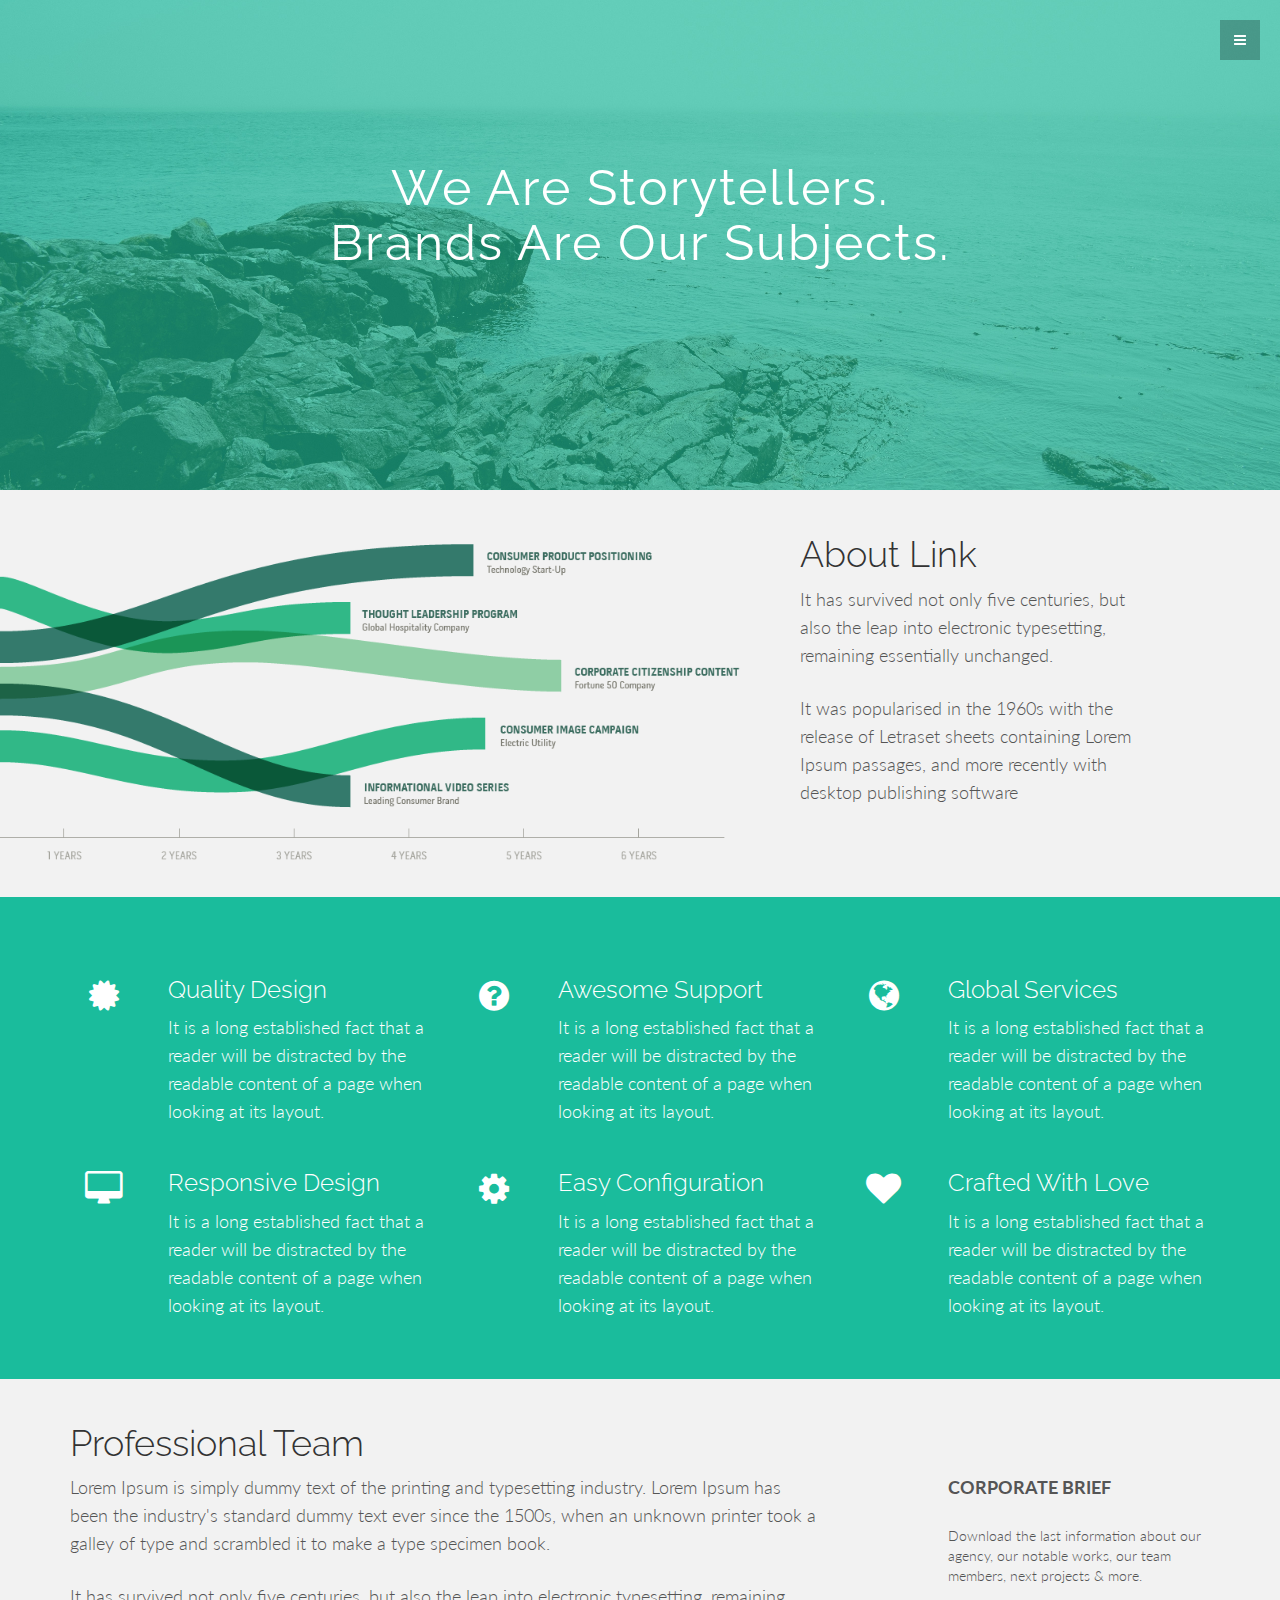
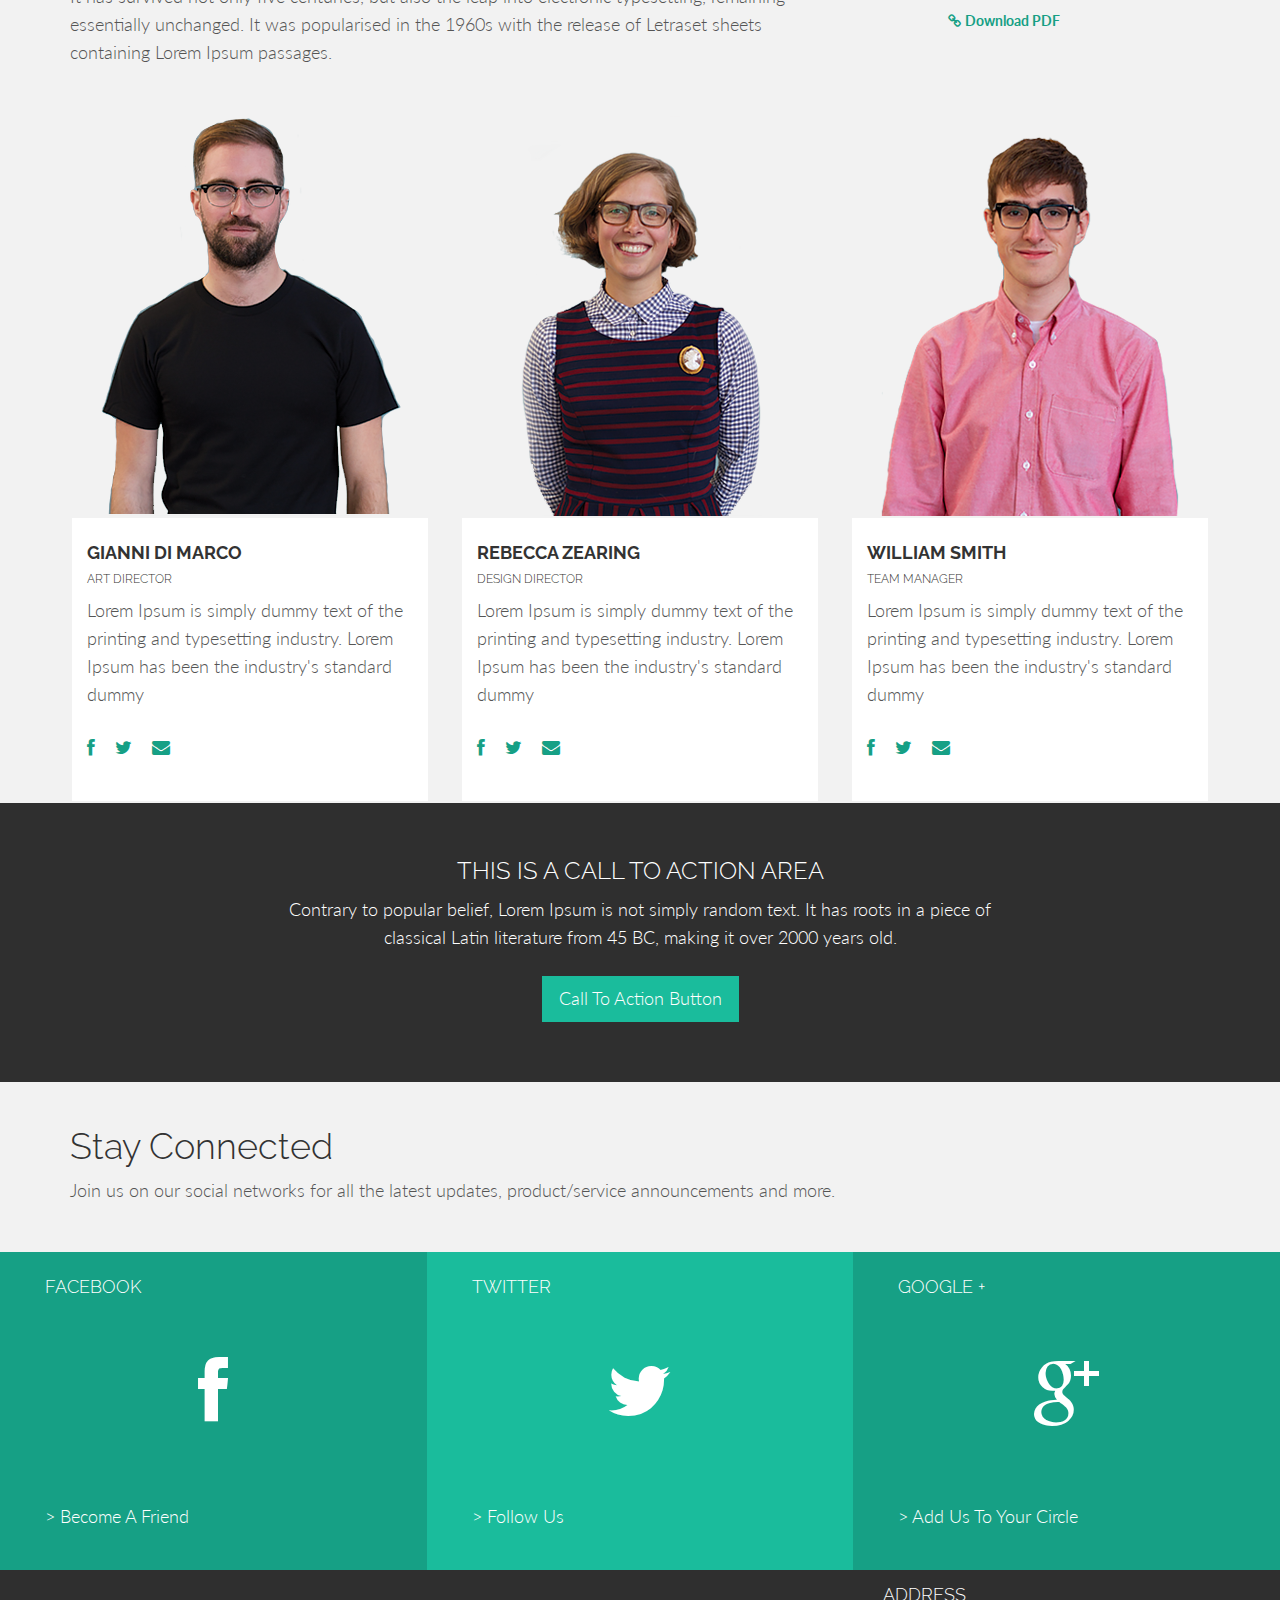
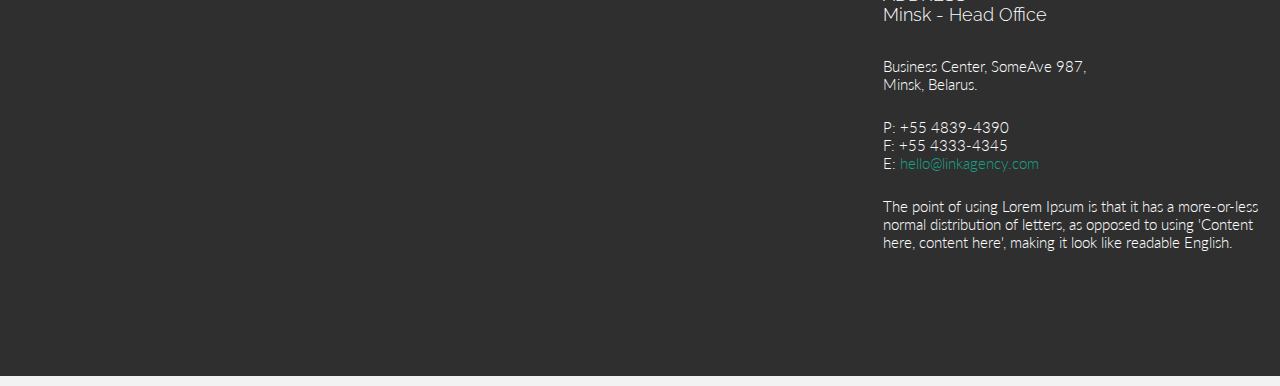
<file: about.html>
<!DOCTYPE html>
<html lang="en">
  <head>
    <meta charset="utf-8">
    <meta http-equiv="X-UA-Compatible" content="IE=edge">
    <meta name="viewport" content="width=device-width, initial-scale=1.0">
    <meta name="description" content="">
    <meta name="author" content="">
    <link rel="shortcut icon" href="assets/ico/favicon.png">

    <title>LINK - Agency Theme</title>

    <!-- Bootstrap core CSS -->
    <link href="assets/css/bootstrap.css" rel="stylesheet">

    <!-- Custom styles for this template -->
    <link href="assets/css/main.css" rel="stylesheet">

    <link href="assets/css/font-awesome.min.css" rel="stylesheet">

    <link href='http://fonts.googleapis.com/css?family=Lato:300,400,700,300italic,400italic' rel='stylesheet' type='text/css'>
    <link href='http://fonts.googleapis.com/css?family=Raleway:400,300,700' rel='stylesheet' type='text/css'>

    <!-- HTML5 shim and Respond.js IE8 support of HTML5 elements and media queries -->
    <!--[if lt IE 9]>
      <script src="https://oss.maxcdn.com/libs/html5shiv/3.7.0/html5shiv.js"></script>
      <script src="https://oss.maxcdn.com/libs/respond.js/1.3.0/respond.min.js"></script>
    <![endif]-->
    
    <script src="assets/js/modernizr.custom.js"></script>
    
  </head>

  <body>

	<!-- Menu -->
	<nav class="menu" id="theMenu">
		<div class="menu-wrap">
			<h1 class="logo"><a href="index.html#home">LINK</a></h1>
			<i class="fa fa-arrow-right menu-close"></i>
			<a href="index.html">Home</a>
			<a href="services.html">Services</a>
			<a href="portfolio.html">Portfolio</a>
			<a href="about.html">About</a>
			<a href="#contact">Contact</a>
			<a href="#"><i class="fa fa-facebook"></i></a>
			<a href="#"><i class="fa fa-twitter"></i></a>
			<a href="#"><i class="fa fa-dribbble"></i></a>
			<a href="#"><i class="fa fa-envelope"></i></a>
		</div>
		
		<!-- Menu button -->
		<div id="menuToggle"><i class="fa fa-bars"></i></div>
	</nav>
	
	<!-- MAIN IMAGE SECTION -->
	<div id="aboutwrap">
		<div class="container">
			<div class="row">
				<div class="col-lg-8 col-lg-offset-2">
					<h2>We Are Storytellers.<br/>
						Brands Are Our Subjects.
					</h2>
				</div>
			</div><!-- row -->
		</div><!-- /container -->
	</div><!-- /aboutwrap -->

	<!-- CHART IMAGE SECTION -->
    <div id="chartwrap">
	    <div class="container">
	      <div class="row mt">
			  <div class="col-lg-8 chart hidden-sm hidden-xs">
			  	<img class="img-responsive" src="assets/img/chart.png" alt="">
			  </div><!-- col-lg-8 -->
			  
			  <div class="col-lg-4">
			  	<h1>About Link</h1>
			  	<p>It has survived not only five centuries, but also the leap into electronic typesetting, remaining essentially unchanged.</p> 
			  	<p>It was popularised in the 1960s with the release of Letraset sheets containing Lorem Ipsum passages, and more recently with desktop publishing software</p>
			  </div><!-- col-lg-4 -->
	      </div><!-- /row -->
	    </div><!-- /.container -->
    </div><!-- chartwrap -->

	<!-- SERVICES SECTION -->
	<div id="services">
		<div class="container">
			<div class="row mt">
				<!-- Srvice 1 -->
				<div class="col-lg-1 centered">
					<i class="fa fa-certificate"></i>
				</div>
				<div class="col-lg-3">
					<h3>Quality Design</h3>
					<p>It is a long established fact that a reader will be distracted by the readable content of a page when looking at its layout.</p>
				</div>

				<!-- Srvice 2 -->
				<div class="col-lg-1 centered">
					<i class="fa fa-question-circle"></i>
				</div>
				<div class="col-lg-3">
					<h3>Awesome Support</h3>
					<p>It is a long established fact that a reader will be distracted by the readable content of a page when looking at its layout.</p>
				</div>

				<!-- Srvice 3 -->
				<div class="col-lg-1 centered">
					<i class="fa fa-globe"></i>
				</div>
				<div class="col-lg-3">
					<h3>Global Services</h3>
					<p>It is a long established fact that a reader will be distracted by the readable content of a page when looking at its layout.</p>
				</div>
				
				<!-- Srvice 4 -->
				<div class="col-lg-1 centered">
					<i class="fa fa-desktop"></i>
				</div>
				<div class="col-lg-3">
					<h3>Responsive Design</h3>
					<p>It is a long established fact that a reader will be distracted by the readable content of a page when looking at its layout.</p>
				</div>

				<!-- Srvice 5 -->
				<div class="col-lg-1 centered">
					<i class="fa fa-cog"></i>
				</div>
				<div class="col-lg-3">
					<h3>Easy Configuration</h3>
					<p>It is a long established fact that a reader will be distracted by the readable content of a page when looking at its layout.</p>
				</div>
			
				<!-- Srvice 6 -->
				<div class="col-lg-1 centered">
					<i class="fa fa-heart"></i>
				</div>
				<div class="col-lg-3">
					<h3>Crafted With Love</h3>
					<p>It is a long established fact that a reader will be distracted by the readable content of a page when looking at its layout.</p>
				</div>

			</div><!-- row -->
		</div><!-- container -->
	</div><!-- services section -->
	
	
	<!-- TEAM INTRODUCTION -->
	<div class="container">
		<div class="row mt">
			<div class="col-lg-8">
				<h1>Professional Team</h1>
			</div>
			<div class="col-lg-4"></div>
		</div><!-- row -->
		<div class="row">
			<div class="col-lg-8">
				<p>Lorem Ipsum is simply dummy text of the printing and typesetting industry. Lorem Ipsum has been the industry's standard dummy text ever since the 1500s, when an unknown printer took a galley of type and scrambled it to make a type specimen book.</p>
				<p>It has survived not only five centuries, but also the leap into electronic typesetting, remaining essentially unchanged. It was popularised in the 1960s with the release of Letraset sheets containing Lorem Ipsum passages.</p>
			</div>
			<div class="col-lg-3 col-lg-offset-1">
				<p><b>CORPORATE BRIEF</b></p>
				<p class="tm">Download the last information about our agency, our notable works, our team members, next projects & more.</p>
				<p class="tm"><a href="#"><i class="fa fa-link"></i> <b>Download PDF</b></a></p>	
			</div>
		</div>
		
	</div><!-- container -->
	
	<!-- TEAM MEMBERS -->
	<div class="container">
		<div class="row mt centered">
			<div class="col-lg-4">
				<img src="assets/img/team/gianni.png" alt="Gianni">
				<div class="cardinfo">
					<h4><b>GIANNI DI MARCO</b></h4>
					<h6>ART DIRECTOR</h6>
					<p>Lorem Ipsum is simply dummy text of the printing and typesetting industry. Lorem Ipsum has been the industry's standard dummy</p>
					<p><a href="#"><i class="fa fa-facebook"></i></a><a href="#"><i class="fa fa-twitter"></i></a><a href="#"><i class="fa fa-envelope"></i></a></p>
				</div>
			</div>
			<div class="col-lg-4">
				<img src="assets/img/team/rebecca.png" alt="Rebecca">
				<div class="cardinfo">
					<h4><b>REBECCA ZEARING</b></h4>
					<h6>DESIGN DIRECTOR</h6>
					<p>Lorem Ipsum is simply dummy text of the printing and typesetting industry. Lorem Ipsum has been the industry's standard dummy</p>
					<p><a href="#"><i class="fa fa-facebook"></i></a><a href="#"><i class="fa fa-twitter"></i></a><a href="#"><i class="fa fa-envelope"></i></a></p>
				</div>
			</div>
			<div class="col-lg-4">
				<img src="assets/img/team/william.png" alt="Gianni">
				<div class="cardinfo">
					<h4><b>WILLIAM SMITH</b></h4>
					<h6>TEAM MANAGER</h6>
					<p>Lorem Ipsum is simply dummy text of the printing and typesetting industry. Lorem Ipsum has been the industry's standard dummy</p>
					<p><a href="#"><i class="fa fa-facebook"></i></a><a href="#"><i class="fa fa-twitter"></i></a><a href="#"><i class="fa fa-envelope"></i></a></p>
				</div>
			</div>
		</div><!-- row -->
	</div><!-- container -->
	
	
	
	
	<!-- CALL TO ACTION -->
	<div id="call">
		<div class="container">
			<div class="row">
				<h3>THIS IS A CALL TO ACTION AREA</h3>
				<div class="col-lg-8 col-lg-offset-2">
					<p>Contrary to popular belief, Lorem Ipsum is not simply random text. It has roots in a piece of classical Latin literature from 45 BC, making it over 2000 years old.</p>
					<p><button type="button" class="btn btn-green btn-lg">Call To Action Button</button></p>
				</div>
			</div><!-- row -->
		</div><!-- container -->
	</div><!-- Call to action -->
	
	<div class="container">
		<div class="row mt">
			<div class="col-lg-12">
				<h1>Stay Connected</h1>
				<p>Join us on our social networks for all the latest updates, product/service announcements and more.</p>
				<br>
			</div><!-- col-lg-12 -->
		</div><!-- row -->
	</div><!-- container -->
	
	
	<!-- SOCIAL FOOTER --->
	<section id="contact"></section>
	<div id="sf">
		<div class="container">
			<div class="row">
				<div class="col-lg-4 dg">
					<h4 class="ml">FACEBOOK</h4>
					<p class="centered"><a href="#"><i class="fa fa-facebook"></i></a></p>
					<p class="ml">> Become A Friend</p>
				</div>
				<div class="col-lg-4 lg">
					<h4 class="ml">TWITTER</h4>
					<p class="centered"><a href="#"><i class="fa fa-twitter"></i></a></p>
					<p class="ml">> Follow Us</p>
				</div>
				<div class="col-lg-4 dg">
					<h4 class="ml">GOOGLE +</h4>
					<p class="centered"><a href="#"><i class="fa fa-google-plus"></i></a></p>
					<p class="ml">> Add Us To Your Circle</p>
				</div>
			</div><!-- row -->
		</div><!-- container -->
	</div><!-- Social Footer -->
	
	<!-- CONTACT FOOTER --->
	<div id="cf">
		<div class="container">
			<div class="row">
				<div class="col-lg-8">
		        	<div id="mapwrap">
						<iframe height="400" width="100%" frameborder="0" scrolling="no" marginheight="0" marginwidth="0" src="https://www.google.es/maps?t=m&amp;ie=UTF8&amp;ll=52.752693,22.791016&amp;spn=67.34552,156.972656&amp;z=6&amp;output=embed"></iframe>
					</div>	
				</div><!--col-lg-8-->
				<div class="col-lg-4">
					<h4>ADDRESS<br/>Minsk - Head Office</h4>
					<br>
					<p>
						Business Center, SomeAve 987,<br/>
						Minsk, Belarus.
					</p>
					<p>
						P: +55 4839-4390<br/>
						F: +55 4333-4345<br/>
						E: <a href="mailto:#">hello@linkagency.com</a>
					</p>
					<p>The point of using Lorem Ipsum is that it has a more-or-less normal distribution of letters, as opposed to using 'Content here, content here', making it look like readable English.</p>
				</div><!--col-lg-4-->
			</div><!-- row -->
		</div><!-- container -->
	</div><!-- Contact Footer -->
	

    <!-- Bootstrap core JavaScript
    ================================================== -->
    <!-- Placed at the end of the document so the pages load faster -->
    <script src="https://code.jquery.com/jquery-1.10.2.min.js"></script>
    <script src="assets/js/bootstrap.min.js"></script>
    <script src="assets/js/main.js"></script>
    <script src="assets/js/classie.js"></script>
  </body>
</html>
</file>
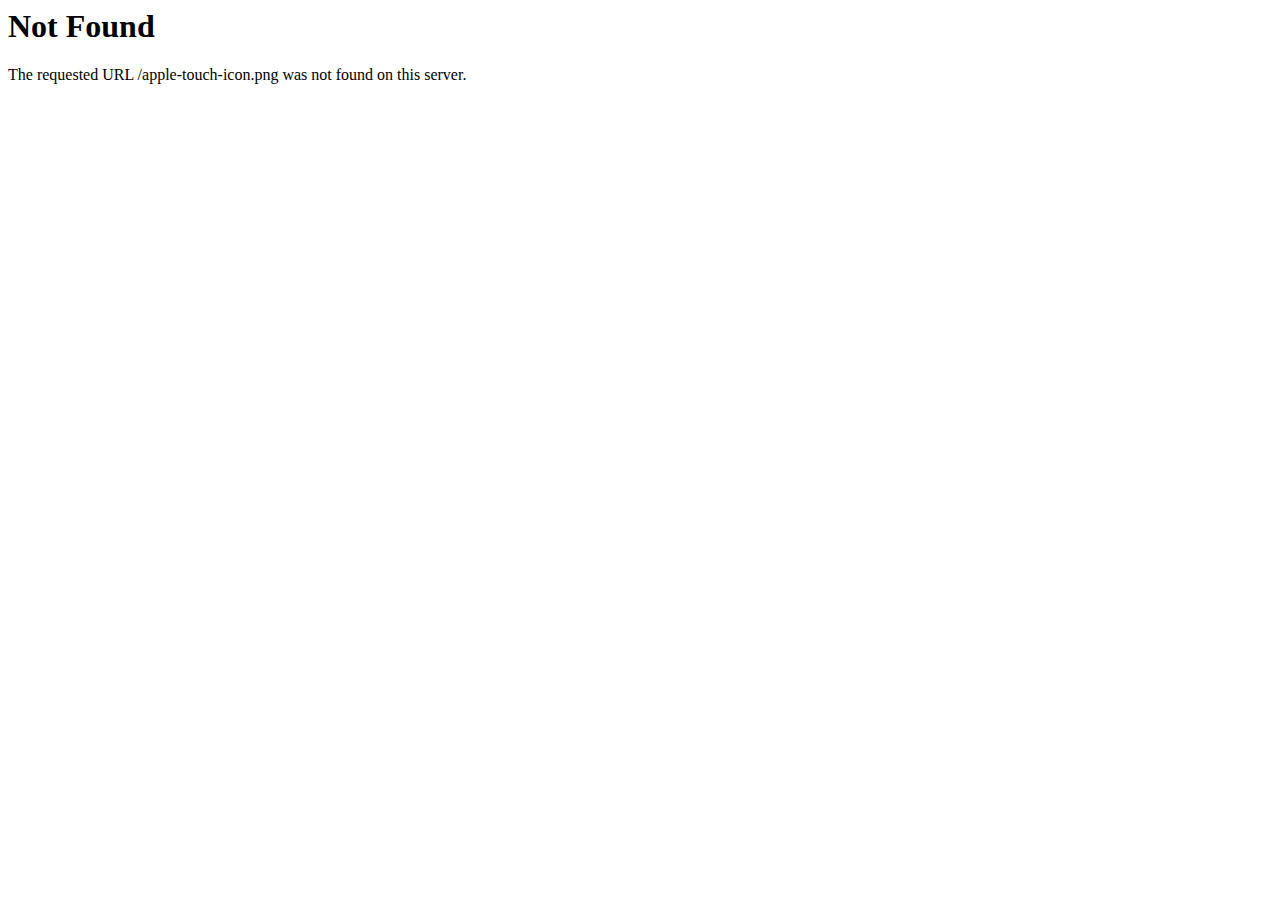
<file: apple-touch-icon.html>
<!DOCTYPE HTML PUBLIC "-//IETF//DTD HTML 2.0//EN">
<html><head>
<title>404 Not Found</title>
</head><body>
<h1>Not Found</h1>
<p>The requested URL /apple-touch-icon.png was not found on this server.</p>
</body></html>
</file>
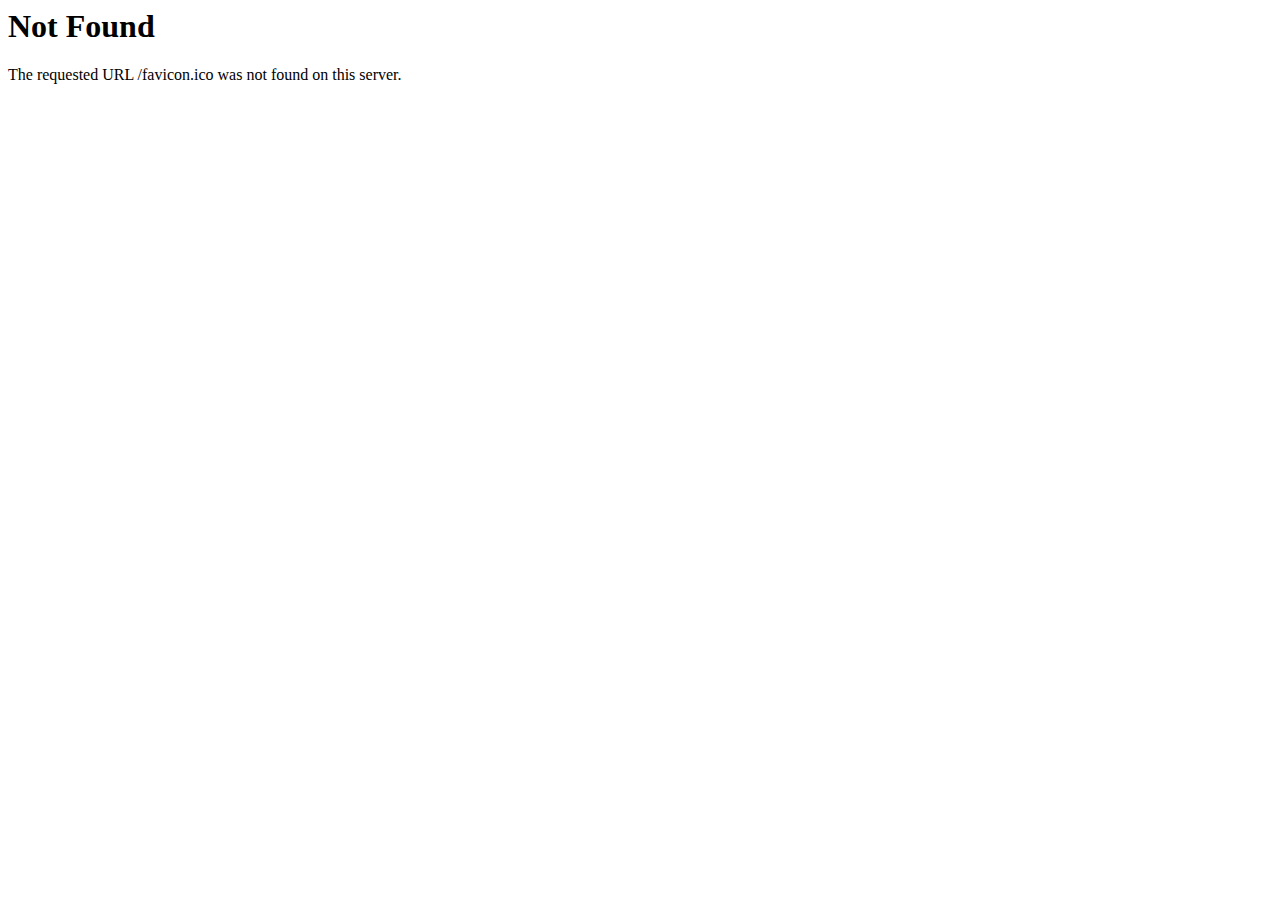
<file: favicon.html>
<!DOCTYPE HTML PUBLIC "-//IETF//DTD HTML 2.0//EN">
<html><head>
<title>404 Not Found</title>
</head><body>
<h1>Not Found</h1>
<p>The requested URL /favicon.ico was not found on this server.</p>
</body></html>
</file>
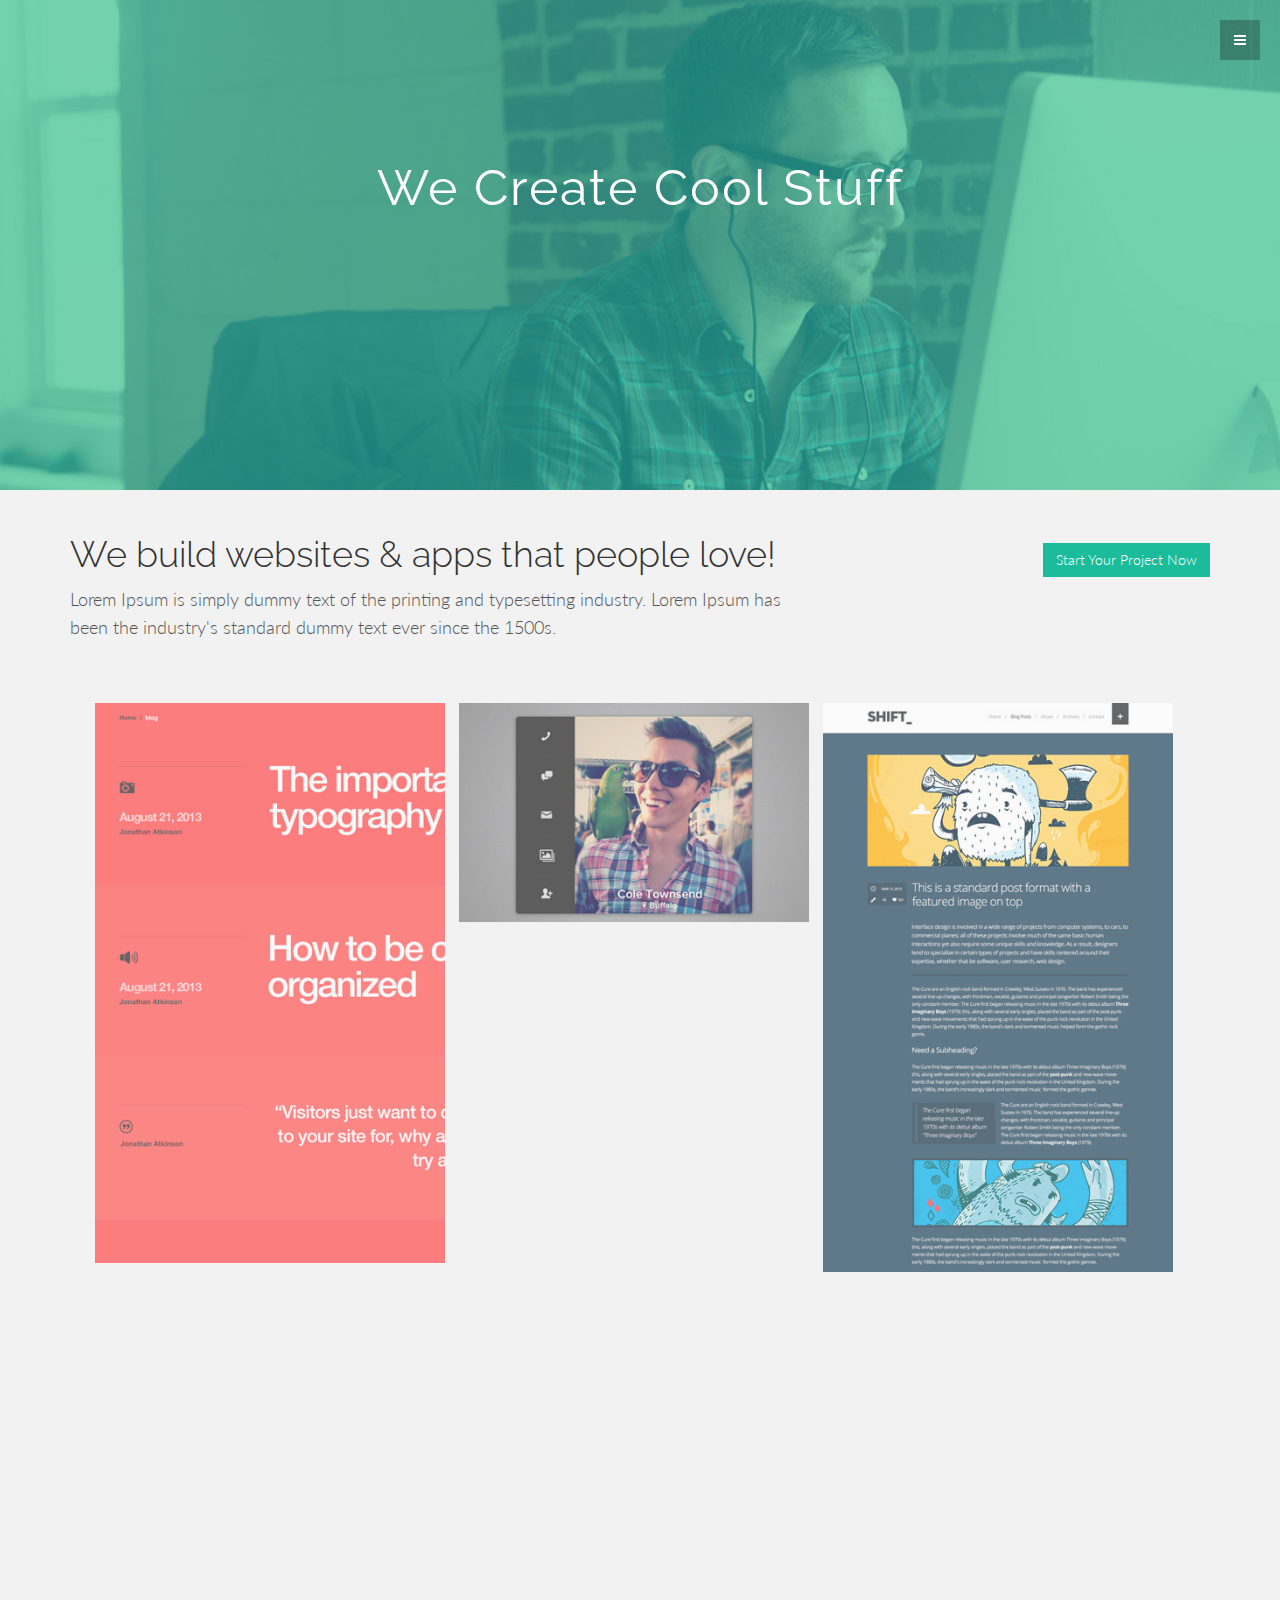
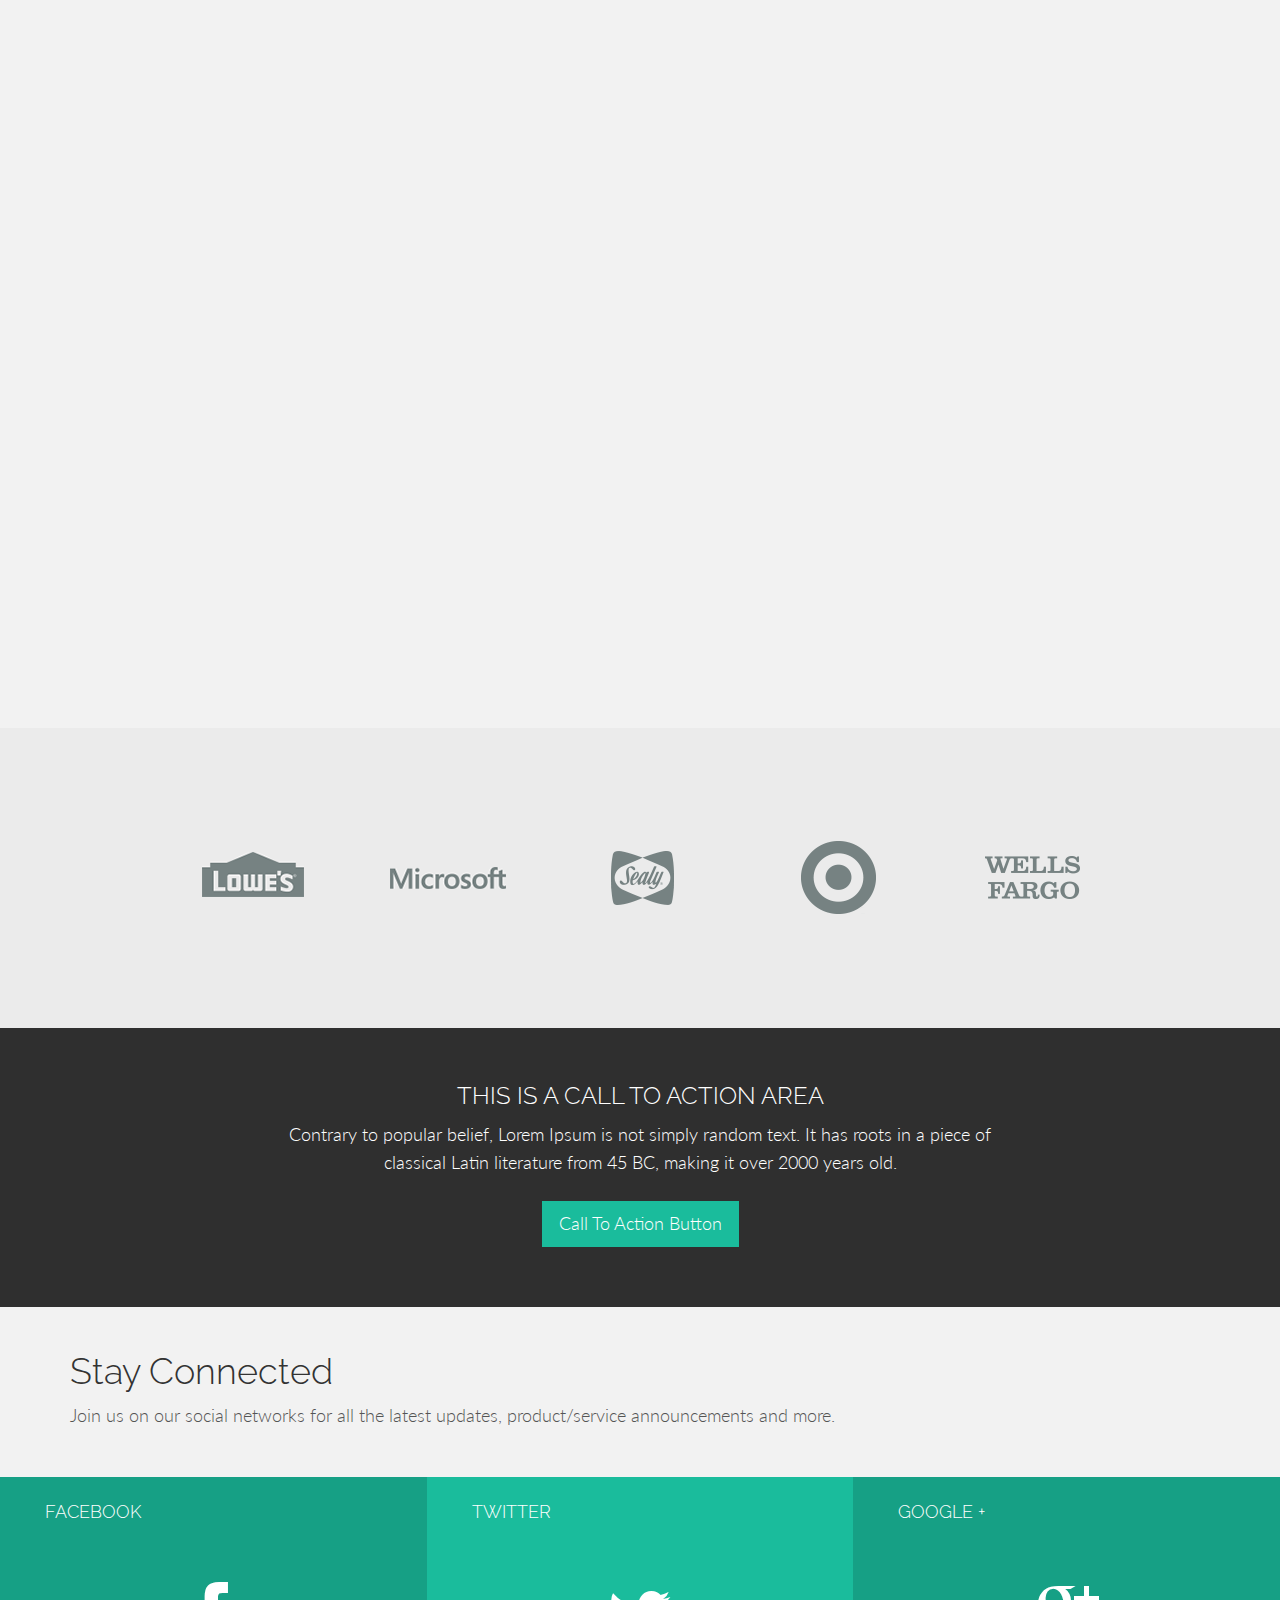
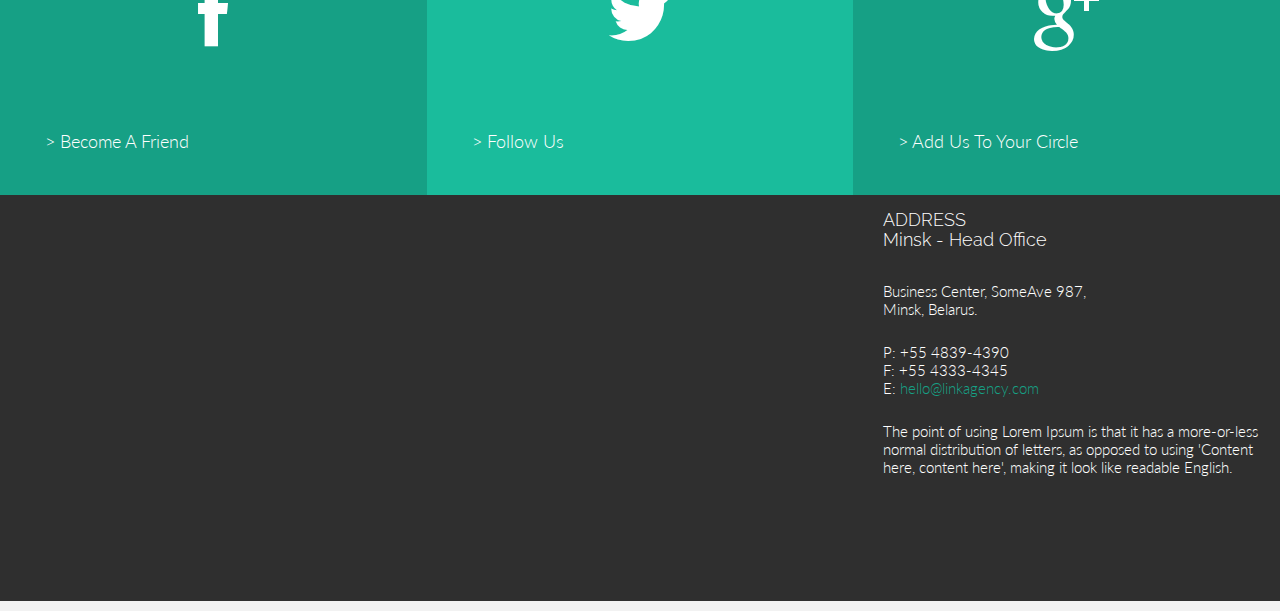
<file: portfolio.html>
<!DOCTYPE html>
<html lang="en">
  <head>
    <meta charset="utf-8">
    <meta http-equiv="X-UA-Compatible" content="IE=edge">
    <meta name="viewport" content="width=device-width, initial-scale=1.0">
    <meta name="description" content="">
    <meta name="author" content="">
    <link rel="shortcut icon" href="assets/ico/favicon.png">

    <title>LINK - Agency Theme</title>

    <!-- Bootstrap core CSS -->
    <link href="assets/css/bootstrap.css" rel="stylesheet">

    <!-- Custom styles for this template -->
    <link href="assets/css/main.css" rel="stylesheet">

    <link href="assets/css/font-awesome.min.css" rel="stylesheet">

    <link href='http://fonts.googleapis.com/css?family=Lato:300,400,700,300italic,400italic' rel='stylesheet' type='text/css'>
    <link href='http://fonts.googleapis.com/css?family=Raleway:400,300,700' rel='stylesheet' type='text/css'>

    <!-- HTML5 shim and Respond.js IE8 support of HTML5 elements and media queries -->
    <!--[if lt IE 9]>
      <script src="https://oss.maxcdn.com/libs/html5shiv/3.7.0/html5shiv.js"></script>
      <script src="https://oss.maxcdn.com/libs/respond.js/1.3.0/respond.min.js"></script>
    <![endif]-->
    
    <script src="assets/js/modernizr.custom.js"></script>
    
  </head>

  <body>

	<!-- Menu -->
	<nav class="menu" id="theMenu">
		<div class="menu-wrap">
			<h1 class="logo"><a href="index.html#home">LINK</a></h1>
			<i class="fa fa-arrow-right menu-close"></i>
			<a href="index.html">Home</a>
			<a href="services.html">Services</a>
			<a href="portfolio.html">Portfolio</a>
			<a href="about.html">About</a>
			<a href="#contact">Contact</a>
			<a href="#"><i class="fa fa-facebook"></i></a>
			<a href="#"><i class="fa fa-twitter"></i></a>
			<a href="#"><i class="fa fa-dribbble"></i></a>
			<a href="#"><i class="fa fa-envelope"></i></a>
		</div>
		
		<!-- Menu button -->
		<div id="menuToggle"><i class="fa fa-bars"></i></div>
	</nav>
	
	<!-- MAIN IMAGE SECTION -->
	<div id="portwrap">
		<div class="container">
			<div class="row">
				<div class="col-lg-8 col-lg-offset-2">
					<h2>We Create Cool Stuff</h2>
				</div>
			</div><!-- row -->
		</div><!-- /container -->
	</div><!-- /portrwrap -->

	<!-- WELCOME SECTION -->
    <div class="container">
      <div class="row mt">
      	<div class="col-lg-8">
	        <h1>We build websites & apps that people love!</h1>
	        <p>Lorem Ipsum is simply dummy text of the printing and typesetting industry. Lorem Ipsum has been the industry's standard dummy text ever since the 1500s.</p>
      	</div>
      	<div class="col-lg-4">
      		<p class="pull-right"><br><button type="button" class="btn btn-green">Start Your Project Now</button></p>
      	</div>
      </div><!-- /row -->
    </div><!-- /.container -->
    
    <!-- PORTFOLIO SECTION -->
    <div id="portfolio">
    	<div class="container"
	    	<div class="row mt">
				<ul class="grid effect-2" id="grid">
					<li><a href="singleproject.html"><img src="assets/img/portfolio/1.jpg"></a></li>
					<li><a href="singleproject.html"><img src="assets/img/portfolio/3.jpg"></a></li>
					<li><a href="singleproject.html"><img src="assets/img/portfolio/4.jpg"></a></li>
					<li><a href="singleproject.html"><img src="assets/img/portfolio/12.png"></a></li>
					<li><a href="singleproject.html"><img src="assets/img/portfolio/13.png"></a></li>
					<li><a href="singleproject.html"><img src="assets/img/portfolio/10.png"></a></li>
					<li><a href="singleproject.html"><img src="assets/img/portfolio/9.jpg"></a></li>
					<li><a href="singleproject.html"><img src="assets/img/portfolio/2.jpg"></a></li>
					<li><a href="singleproject.html"><img src="assets/img/portfolio/14.png"></a></li>
					<li><a href="singleproject.html"><img src="assets/img/portfolio/5.jpg"></a></li>
					<li><a href="singleproject.html"><img src="assets/img/portfolio/6.jpg"></a></li>
					<li><a href="singleproject.html"><img src="assets/img/portfolio/7.jpg"></a></li>
					<li><a href="singleproject.html"><img src="assets/img/portfolio/6.jpg"></a></li>
					<li><a href="singleproject.html"><img src="assets/img/portfolio/9.jpg"></a></li>
					<li><a href="singleproject.html"><img src="assets/img/portfolio/11.png"></a></li>
				</ul>
	    	</div><!-- row -->
	    </div><!-- container -->
    </div><!-- portfolio -->

	
	<!-- CLIENTS LOGOS -->
	<div id="lg">
		<div class="container">
			<div class="row centered">
				<div class="col-lg-2 col-lg-offset-1">
					<img src="assets/img/clients/c01.gif" alt="">
				</div>
				<div class="col-lg-2">
					<img src="assets/img/clients/c02.gif" alt="">
				</div>
				<div class="col-lg-2">
					<img src="assets/img/clients/c03.gif" alt="">
				</div>
				<div class="col-lg-2">
					<img src="assets/img/clients/c04.gif" alt="">
				</div>
				<div class="col-lg-2">
					<img src="assets/img/clients/c05.gif" alt="">
				</div>
			</div><!-- row -->
		</div><!-- container -->
	</div><!-- dg -->
	
	
	<!-- CALL TO ACTION -->
	<div id="call">
		<div class="container">
			<div class="row">
				<h3>THIS IS A CALL TO ACTION AREA</h3>
				<div class="col-lg-8 col-lg-offset-2">
					<p>Contrary to popular belief, Lorem Ipsum is not simply random text. It has roots in a piece of classical Latin literature from 45 BC, making it over 2000 years old.</p>
					<p><button type="button" class="btn btn-green btn-lg">Call To Action Button</button></p>
				</div>
			</div><!-- row -->
		</div><!-- container -->
	</div><!-- Call to action -->
	
	<div class="container">
		<div class="row mt">
			<div class="col-lg-12">
				<h1>Stay Connected</h1>
				<p>Join us on our social networks for all the latest updates, product/service announcements and more.</p>
				<br>
			</div><!-- col-lg-12 -->
		</div><!-- row -->
	</div><!-- container -->
	
	
	<!-- SOCIAL FOOTER --->
	<section id="contact"></section>
	<div id="sf">
		<div class="container">
			<div class="row">
				<div class="col-lg-4 dg">
					<h4 class="ml">FACEBOOK</h4>
					<p class="centered"><a href="#"><i class="fa fa-facebook"></i></a></p>
					<p class="ml">> Become A Friend</p>
				</div>
				<div class="col-lg-4 lg">
					<h4 class="ml">TWITTER</h4>
					<p class="centered"><a href="#"><i class="fa fa-twitter"></i></a></p>
					<p class="ml">> Follow Us</p>
				</div>
				<div class="col-lg-4 dg">
					<h4 class="ml">GOOGLE +</h4>
					<p class="centered"><a href="#"><i class="fa fa-google-plus"></i></a></p>
					<p class="ml">> Add Us To Your Circle</p>
				</div>
			</div><!-- row -->
		</div><!-- container -->
	</div><!-- Social Footer -->
	
	<!-- CONTACT FOOTER --->
	<div id="cf">
		<div class="container">
			<div class="row">
				<div class="col-lg-8">
		        	<div id="mapwrap">
						<iframe height="400" width="100%" frameborder="0" scrolling="no" marginheight="0" marginwidth="0" src="https://www.google.es/maps?t=m&amp;ie=UTF8&amp;ll=52.752693,22.791016&amp;spn=67.34552,156.972656&amp;z=6&amp;output=embed"></iframe>
					</div>	
				</div><!--col-lg-8-->
				<div class="col-lg-4">
					<h4>ADDRESS<br/>Minsk - Head Office</h4>
					<br>
					<p>
						Business Center, SomeAve 987,<br/>
						Minsk, Belarus.
					</p>
					<p>
						P: +55 4839-4390<br/>
						F: +55 4333-4345<br/>
						E: <a href="mailto:#">hello@linkagency.com</a>
					</p>
					<p>The point of using Lorem Ipsum is that it has a more-or-less normal distribution of letters, as opposed to using 'Content here, content here', making it look like readable English.</p>
				</div><!--col-lg-4-->
			</div><!-- row -->
		</div><!-- container -->
	</div><!-- Contact Footer -->
	

    <!-- Bootstrap core JavaScript
    ================================================== -->
    <!-- Placed at the end of the document so the pages load faster -->
    <script src="https://code.jquery.com/jquery-1.10.2.min.js"></script>
    <script src="assets/js/bootstrap.min.js"></script>
    <script src="assets/js/main.js"></script>
	<script src="assets/js/masonry.pkgd.min.js"></script>
	<script src="assets/js/imagesloaded.js"></script>
    <script src="assets/js/classie.js"></script>
	<script src="assets/js/AnimOnScroll.js"></script>
	<script>
		new AnimOnScroll( document.getElementById( 'grid' ), {
			minDuration : 0.4,
			maxDuration : 0.7,
			viewportFactor : 0.2
		} );
	</script>
  </body>
</html>
</file>
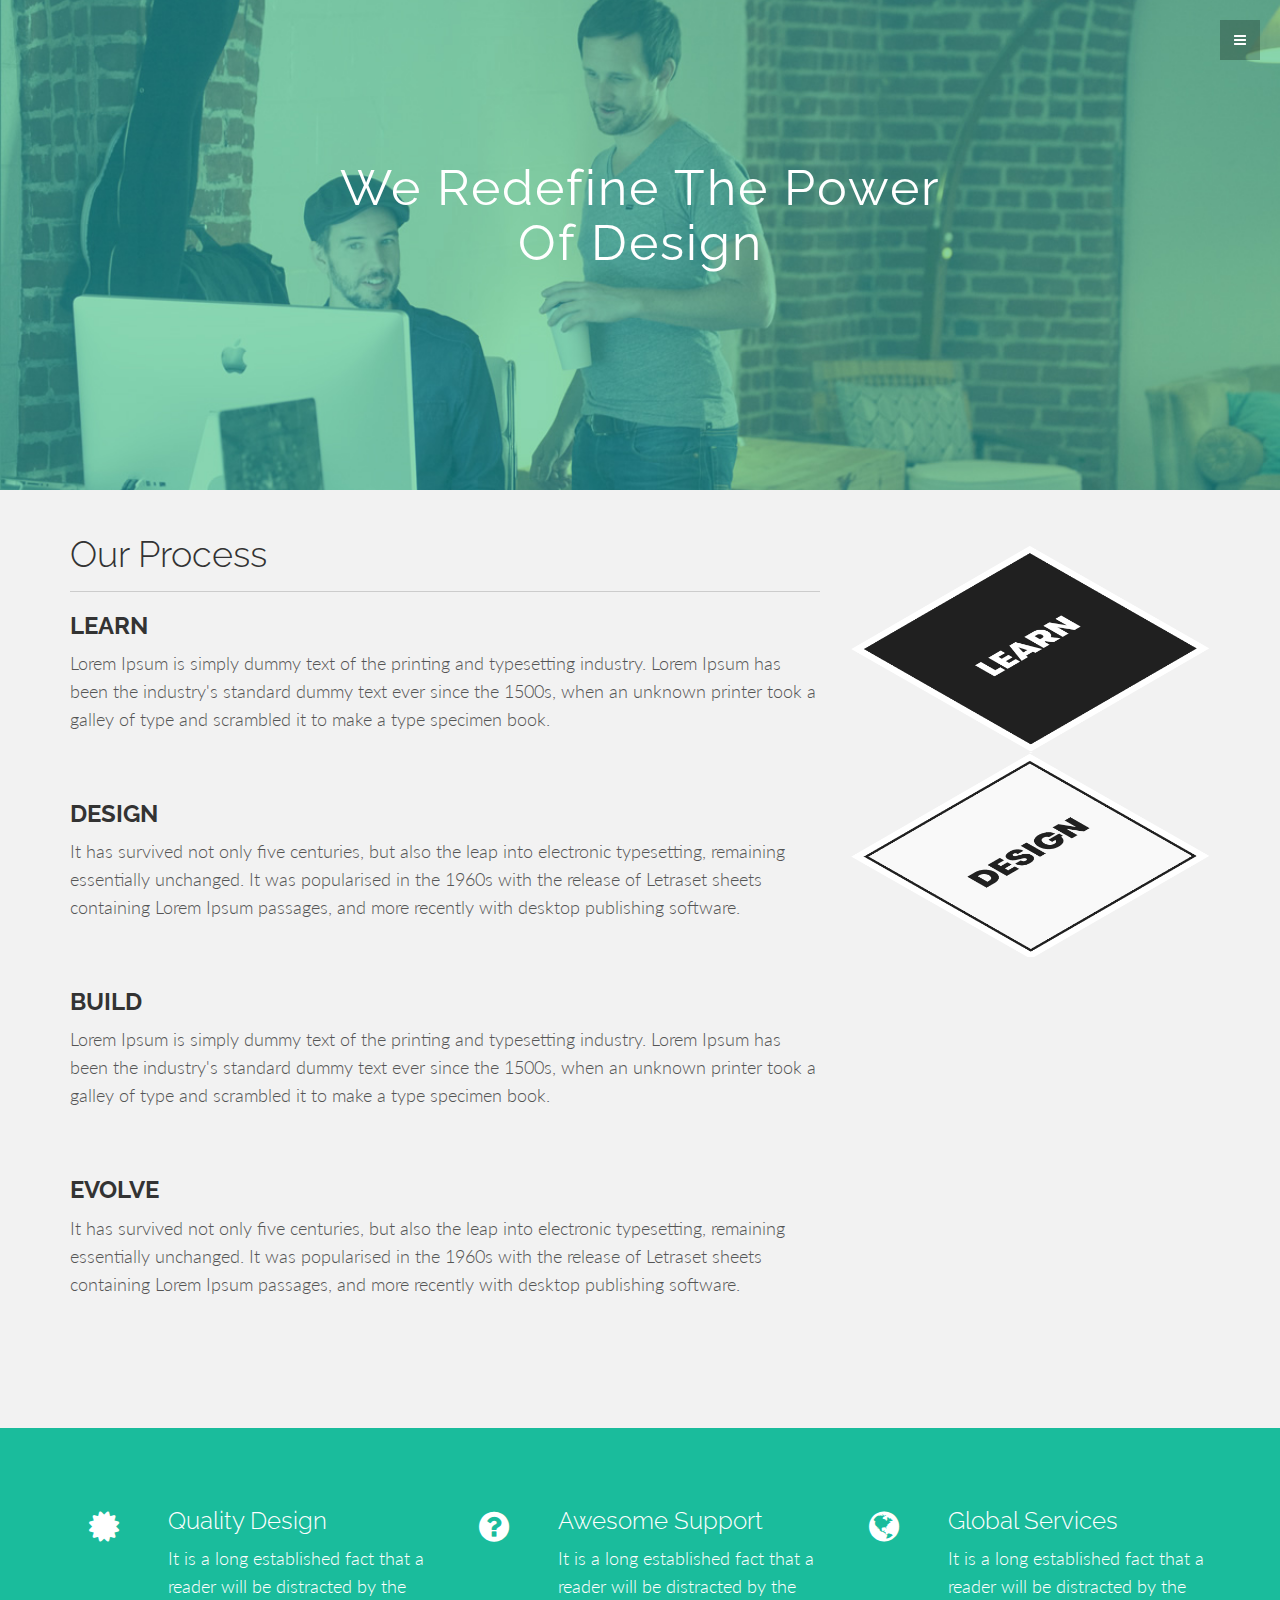
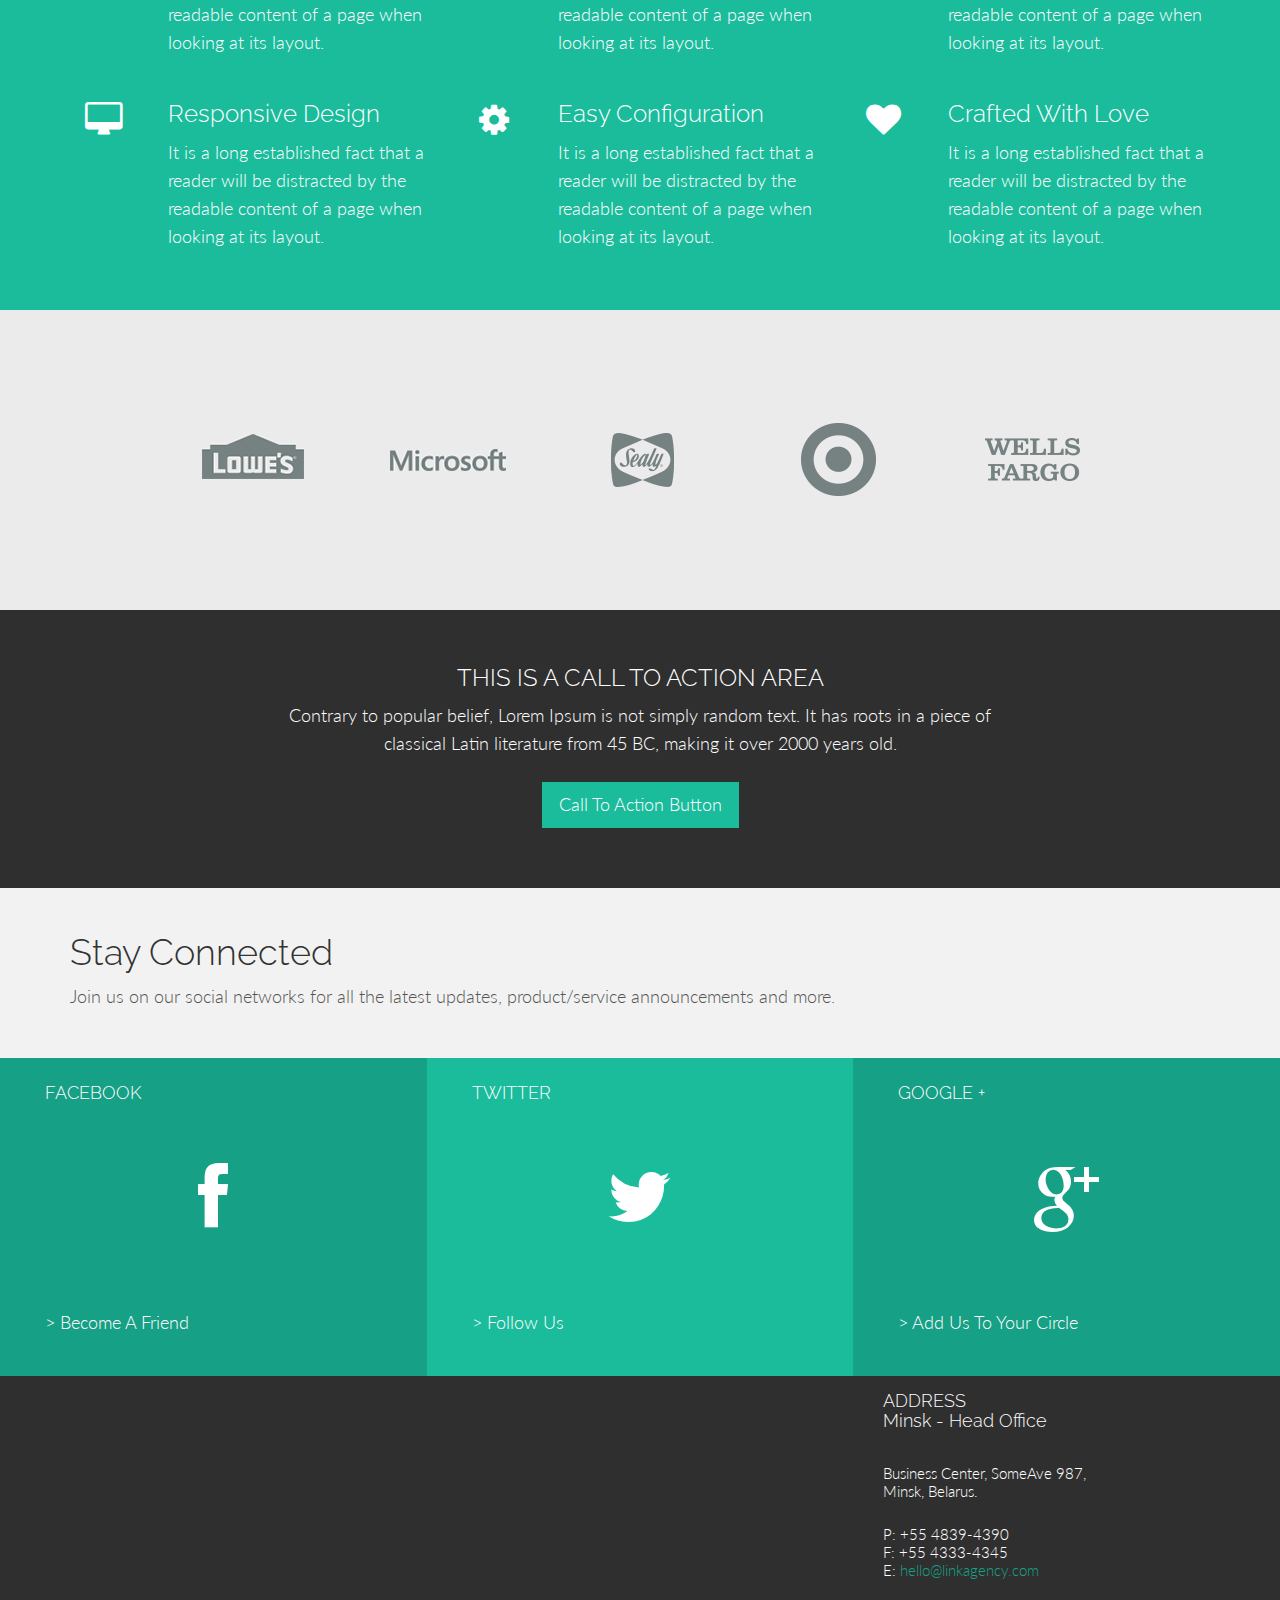
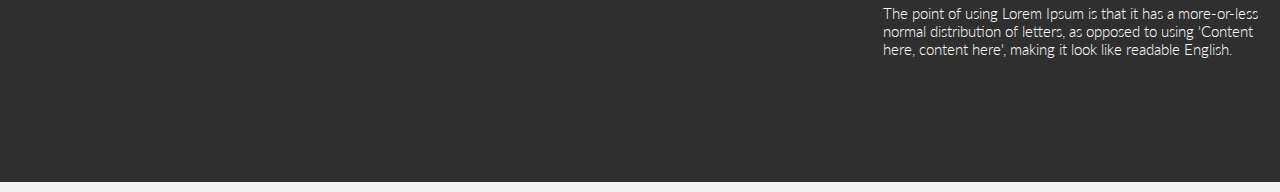
<file: services.html>
<!DOCTYPE html>
<html lang="en">
  <head>
    <meta charset="utf-8">
    <meta http-equiv="X-UA-Compatible" content="IE=edge">
    <meta name="viewport" content="width=device-width, initial-scale=1.0">
    <meta name="description" content="">
    <meta name="author" content="">
    <link rel="shortcut icon" href="assets/ico/favicon.png">

    <title>LINK - Agency Theme</title>

    <!-- Bootstrap core CSS -->
    <link href="assets/css/bootstrap.css" rel="stylesheet">

    <!-- Custom styles for this template -->
    <link href="assets/css/main.css" rel="stylesheet">

    <link href="assets/css/font-awesome.min.css" rel="stylesheet">

    <link href='http://fonts.googleapis.com/css?family=Lato:300,400,700,300italic,400italic' rel='stylesheet' type='text/css'>
    <link href='http://fonts.googleapis.com/css?family=Raleway:400,300,700' rel='stylesheet' type='text/css'>

    <!-- HTML5 shim and Respond.js IE8 support of HTML5 elements and media queries -->
    <!--[if lt IE 9]>
      <script src="https://oss.maxcdn.com/libs/html5shiv/3.7.0/html5shiv.js"></script>
      <script src="https://oss.maxcdn.com/libs/respond.js/1.3.0/respond.min.js"></script>
    <![endif]-->
    
    <script src="assets/js/modernizr.custom.js"></script>
    
  </head>

  <body>

	<!-- Menu -->
	<nav class="menu" id="theMenu">
		<div class="menu-wrap">
			<h1 class="logo"><a href="index.html#home">LINK</a></h1>
			<i class="fa fa-arrow-right menu-close"></i>
			<a href="index.html">Home</a>
			<a href="services.html">Services</a>
			<a href="portfolio.html">Portfolio</a>
			<a href="about.html">About</a>
			<a href="#contact">Contact</a>
			<a href="#"><i class="fa fa-facebook"></i></a>
			<a href="#"><i class="fa fa-twitter"></i></a>
			<a href="#"><i class="fa fa-dribbble"></i></a>
			<a href="#"><i class="fa fa-envelope"></i></a>
		</div>
		
		<!-- Menu button -->
		<div id="menuToggle"><i class="fa fa-bars"></i></div>
	</nav>
	
	<!-- MAIN IMAGE SECTION -->
	<div id="serviceswrap">
		<div class="container">
			<div class="row">
				<div class="col-lg-8 col-lg-offset-2">
					<h2>We Redefine The Power<br/>
						Of Design
					</h2>
				</div>
			</div><!-- row -->
		</div><!-- /container -->
	</div><!-- /headerwrap -->

	<!-- PROCESS SECTION -->
    <div class="container">
      <div class="row mt">
		  <div class="col-lg-8">
		  	<h1>Our Process</h1>
		  	<hr>
		  	<h3><b>LEARN</b></h3>
		  	<p>Lorem Ipsum is simply dummy text of the printing and typesetting industry. Lorem Ipsum has been the industry's standard dummy text ever since the 1500s, when an unknown printer took a galley of type and scrambled it to make a type specimen book.</p>
		  	<br>
		  	<h3><b>DESIGN</b></h3>
		  	<p>It has survived not only five centuries, but also the leap into electronic typesetting, remaining essentially unchanged. It was popularised in the 1960s with the release of Letraset sheets containing Lorem Ipsum passages, and more recently with desktop publishing software.</p>
		  	<br>
		  	<h3><b>BUILD</b></h3>
		  	<p>Lorem Ipsum is simply dummy text of the printing and typesetting industry. Lorem Ipsum has been the industry's standard dummy text ever since the 1500s, when an unknown printer took a galley of type and scrambled it to make a type specimen book.</p>
		  	<br>
		  	<h3><b>EVOLVE</b></h3>
		  	<p>It has survived not only five centuries, but also the leap into electronic typesetting, remaining essentially unchanged. It was popularised in the 1960s with the release of Letraset sheets containing Lorem Ipsum passages, and more recently with desktop publishing software.</p>
		  </div><!-- col-lg-8 -->
		  <div class="col-lg-4">
			<ul class="process effect-2" id="process">
				<li><img src="assets/img/process/pro01.png"></li>
				<li><img src="assets/img/process/pro02.png"></li>
				<li><img src="assets/img/process/pro03.png"></li>
				<li><img src="assets/img/process/pro04.png"></li>
			</ul>
		  </div><!-- col-lg-4 -->
      </div><!-- /row -->
    </div><!-- /.container -->


	<!-- SERVICES SECTION -->
	<div id="services">
		<div class="container">
			<div class="row mt">
				<!-- Srvice 1 -->
				<div class="col-lg-1 centered">
					<i class="fa fa-certificate"></i>
				</div>
				<div class="col-lg-3">
					<h3>Quality Design</h3>
					<p>It is a long established fact that a reader will be distracted by the readable content of a page when looking at its layout.</p>
				</div>

				<!-- Srvice 2 -->
				<div class="col-lg-1 centered">
					<i class="fa fa-question-circle"></i>
				</div>
				<div class="col-lg-3">
					<h3>Awesome Support</h3>
					<p>It is a long established fact that a reader will be distracted by the readable content of a page when looking at its layout.</p>
				</div>

				<!-- Srvice 3 -->
				<div class="col-lg-1 centered">
					<i class="fa fa-globe"></i>
				</div>
				<div class="col-lg-3">
					<h3>Global Services</h3>
					<p>It is a long established fact that a reader will be distracted by the readable content of a page when looking at its layout.</p>
				</div>
				
				<!-- Srvice 4 -->
				<div class="col-lg-1 centered">
					<i class="fa fa-desktop"></i>
				</div>
				<div class="col-lg-3">
					<h3>Responsive Design</h3>
					<p>It is a long established fact that a reader will be distracted by the readable content of a page when looking at its layout.</p>
				</div>

				<!-- Srvice 5 -->
				<div class="col-lg-1 centered">
					<i class="fa fa-cog"></i>
				</div>
				<div class="col-lg-3">
					<h3>Easy Configuration</h3>
					<p>It is a long established fact that a reader will be distracted by the readable content of a page when looking at its layout.</p>
				</div>
			
				<!-- Srvice 6 -->
				<div class="col-lg-1 centered">
					<i class="fa fa-heart"></i>
				</div>
				<div class="col-lg-3">
					<h3>Crafted With Love</h3>
					<p>It is a long established fact that a reader will be distracted by the readable content of a page when looking at its layout.</p>
				</div>

			</div><!-- row -->
		</div><!-- container -->
	</div><!-- services section -->
	
	
	
	
	<!-- CLIENTS LOGOS -->
	<div id="lg">
		<div class="container">
			<div class="row centered">
				<div class="col-lg-2 col-lg-offset-1">
					<img src="assets/img/clients/c01.gif" alt="">
				</div>
				<div class="col-lg-2">
					<img src="assets/img/clients/c02.gif" alt="">
				</div>
				<div class="col-lg-2">
					<img src="assets/img/clients/c03.gif" alt="">
				</div>
				<div class="col-lg-2">
					<img src="assets/img/clients/c04.gif" alt="">
				</div>
				<div class="col-lg-2">
					<img src="assets/img/clients/c05.gif" alt="">
				</div>
			</div><!-- row -->
		</div><!-- container -->
	</div><!-- dg -->
	
	
	<!-- CALL TO ACTION -->
	<div id="call">
		<div class="container">
			<div class="row">
				<h3>THIS IS A CALL TO ACTION AREA</h3>
				<div class="col-lg-8 col-lg-offset-2">
					<p>Contrary to popular belief, Lorem Ipsum is not simply random text. It has roots in a piece of classical Latin literature from 45 BC, making it over 2000 years old.</p>
					<p><button type="button" class="btn btn-green btn-lg">Call To Action Button</button></p>
				</div>
			</div><!-- row -->
		</div><!-- container -->
	</div><!-- Call to action -->
	
	<div class="container">
		<div class="row mt">
			<div class="col-lg-12">
				<h1>Stay Connected</h1>
				<p>Join us on our social networks for all the latest updates, product/service announcements and more.</p>
				<br>
			</div><!-- col-lg-12 -->
		</div><!-- row -->
	</div><!-- container -->
	
	
	<!-- SOCIAL FOOTER --->
	<section id="contact"></section>
	<div id="sf">
		<div class="container">
			<div class="row">
				<div class="col-lg-4 dg">
					<h4 class="ml">FACEBOOK</h4>
					<p class="centered"><a href="#"><i class="fa fa-facebook"></i></a></p>
					<p class="ml">> Become A Friend</p>
				</div>
				<div class="col-lg-4 lg">
					<h4 class="ml">TWITTER</h4>
					<p class="centered"><a href="#"><i class="fa fa-twitter"></i></a></p>
					<p class="ml">> Follow Us</p>
				</div>
				<div class="col-lg-4 dg">
					<h4 class="ml">GOOGLE +</h4>
					<p class="centered"><a href="#"><i class="fa fa-google-plus"></i></a></p>
					<p class="ml">> Add Us To Your Circle</p>
				</div>
			</div><!-- row -->
		</div><!-- container -->
	</div><!-- Social Footer -->
	
	<!-- CONTACT FOOTER --->
	<div id="cf">
		<div class="container">
			<div class="row">
				<div class="col-lg-8">
		        	<div id="mapwrap">
						<iframe height="400" width="100%" frameborder="0" scrolling="no" marginheight="0" marginwidth="0" src="https://www.google.es/maps?t=m&amp;ie=UTF8&amp;ll=52.752693,22.791016&amp;spn=67.34552,156.972656&amp;z=6&amp;output=embed"></iframe>
					</div>	
				</div><!--col-lg-8-->
				<div class="col-lg-4">
					<h4>ADDRESS<br/>Minsk - Head Office</h4>
					<br>
					<p>
						Business Center, SomeAve 987,<br/>
						Minsk, Belarus.
					</p>
					<p>
						P: +55 4839-4390<br/>
						F: +55 4333-4345<br/>
						E: <a href="mailto:#">hello@linkagency.com</a>
					</p>
					<p>The point of using Lorem Ipsum is that it has a more-or-less normal distribution of letters, as opposed to using 'Content here, content here', making it look like readable English.</p>
				</div><!--col-lg-4-->
			</div><!-- row -->
		</div><!-- container -->
	</div><!-- Contact Footer -->
	

    <!-- Bootstrap core JavaScript
    ================================================== -->
    <!-- Placed at the end of the document so the pages load faster -->
    <script src="https://code.jquery.com/jquery-1.10.2.min.js"></script>
    <script src="assets/js/bootstrap.min.js"></script>
    <script src="assets/js/main.js"></script>
	<script src="assets/js/masonry.pkgd.min.js"></script>
	<script src="assets/js/imagesloaded.js"></script>
    <script src="assets/js/classie.js"></script>
	<script src="assets/js/AnimOnScroll.js"></script>
	<script>
		new AnimOnScroll( document.getElementById( 'process' ), {
			minDuration : 0.4,
			maxDuration : 0.7,
			viewportFactor : 0.2
		} );
	</script>
  </body>
</html>
</file>
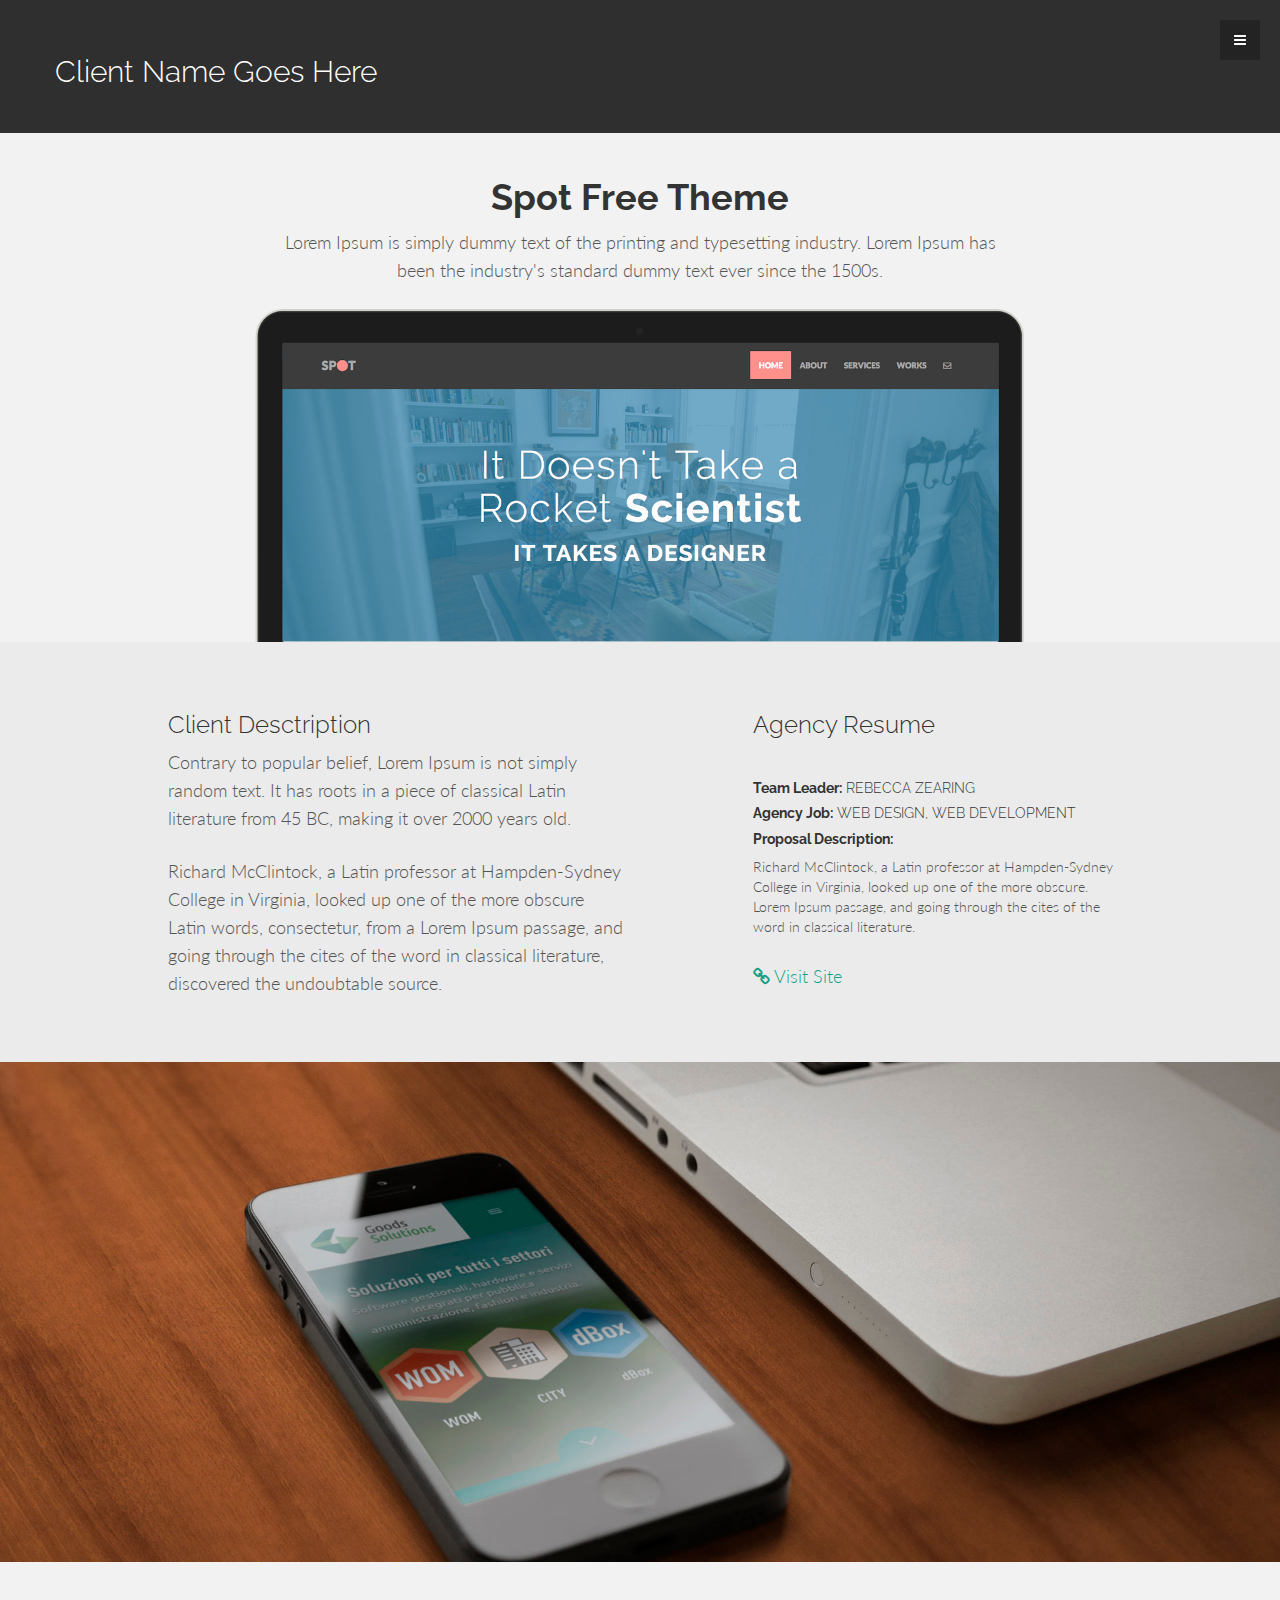
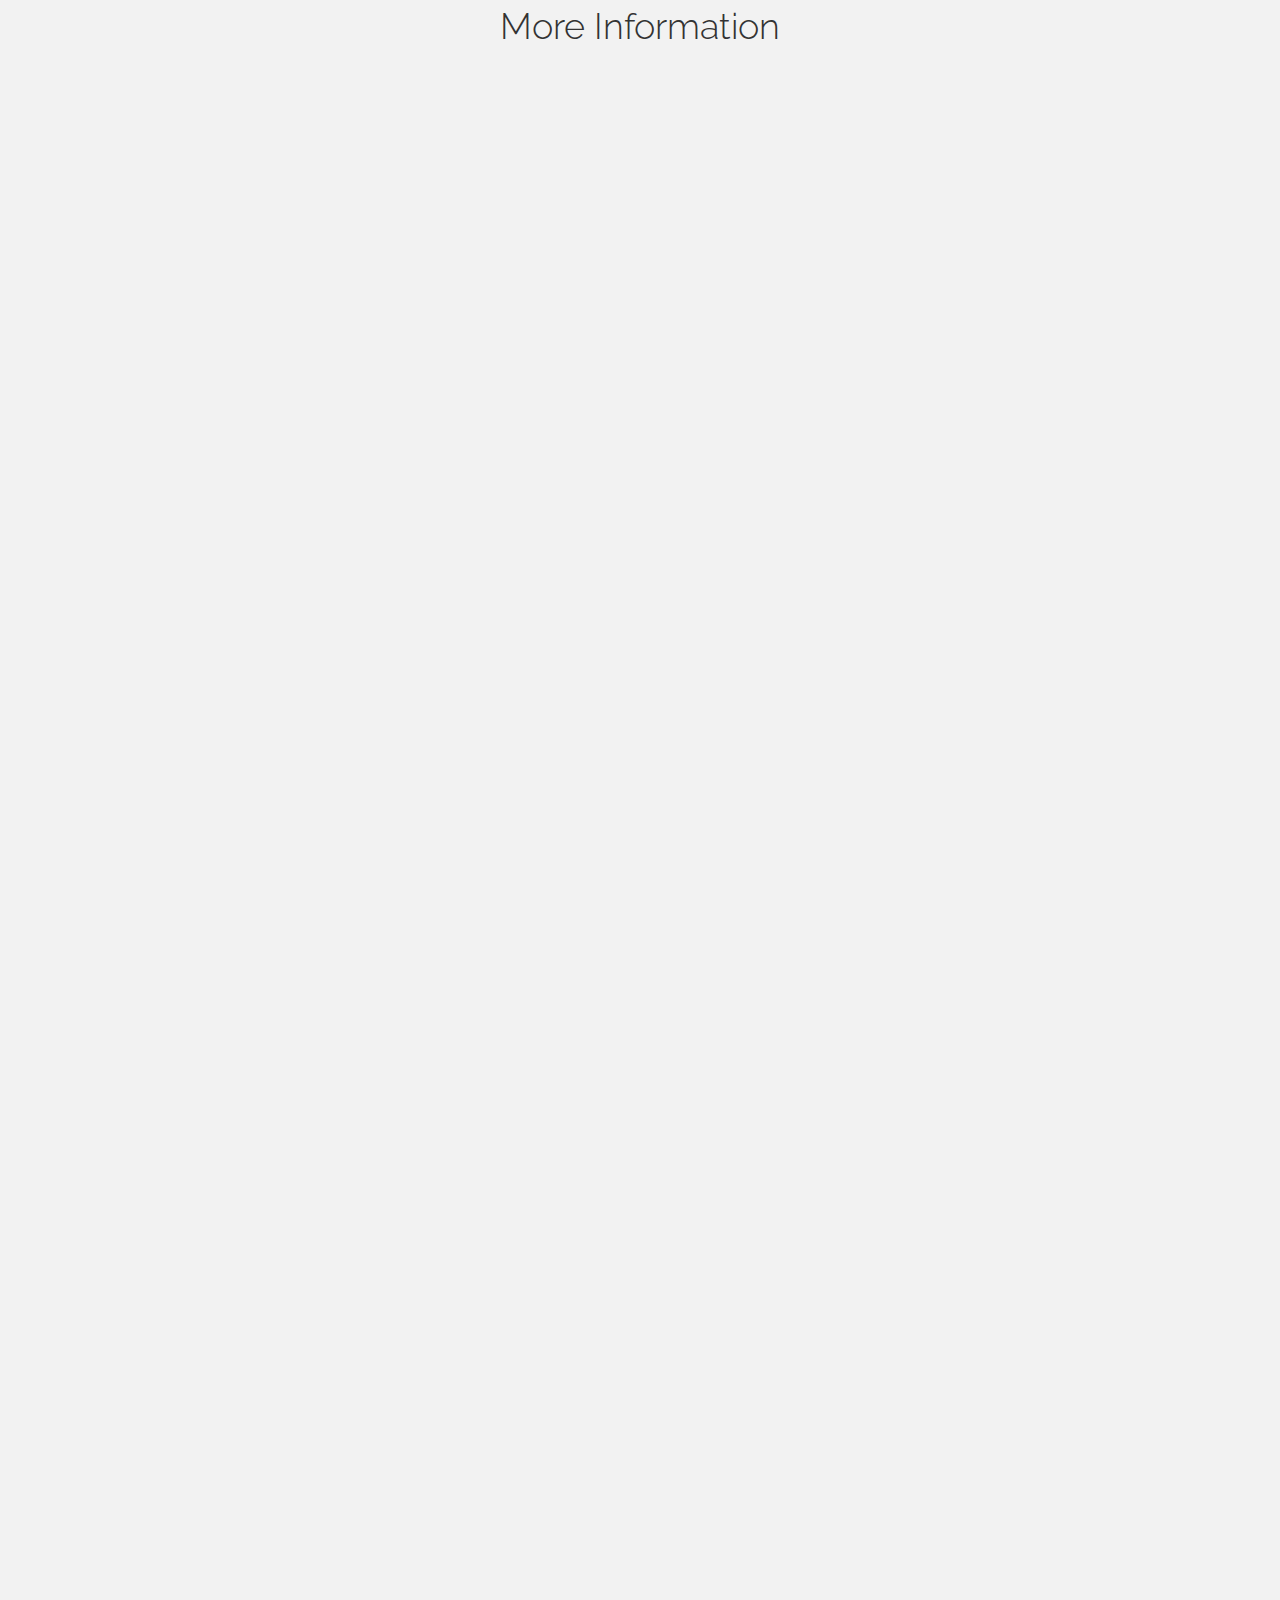
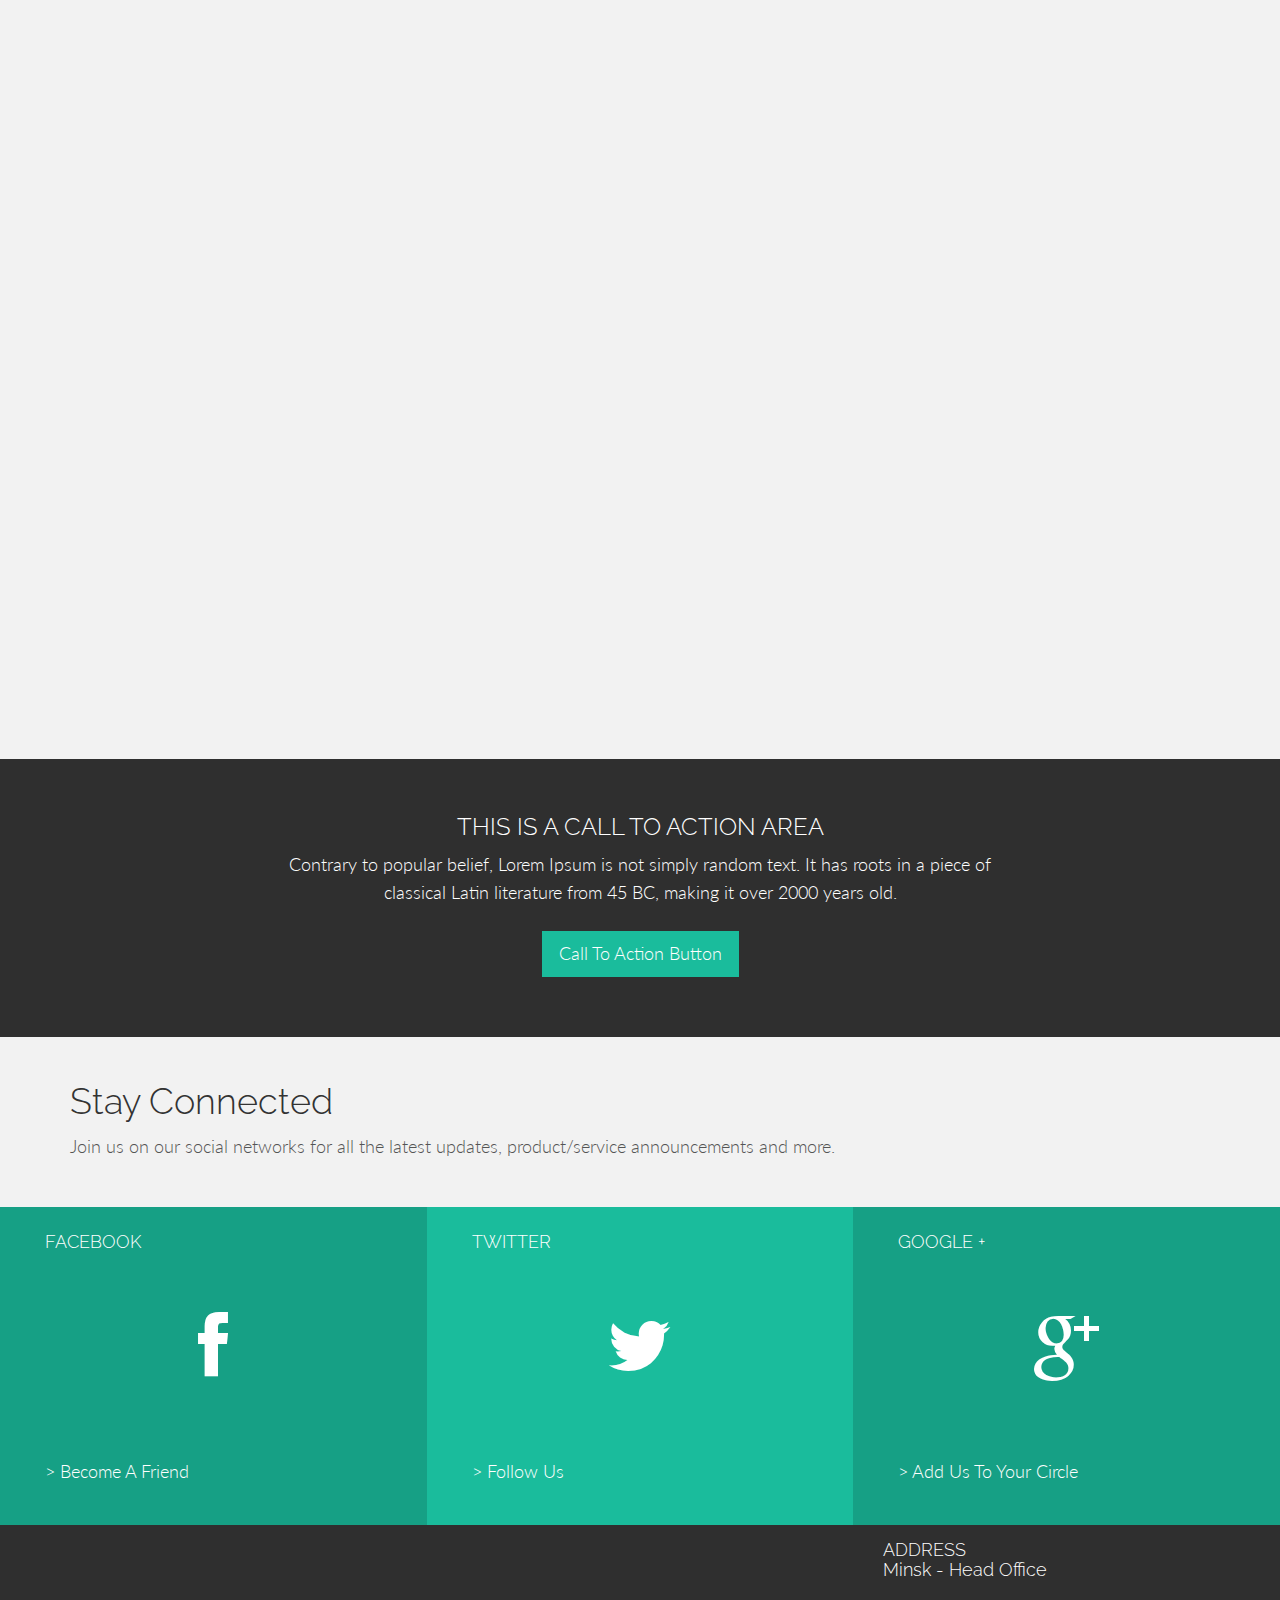
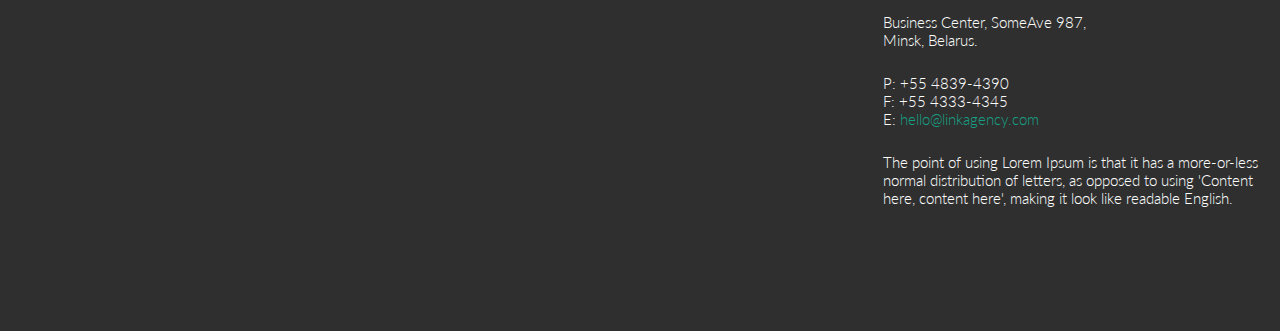
<file: singleproject.html>
<!DOCTYPE html>
<html lang="en">
  <head>
    <meta charset="utf-8">
    <meta http-equiv="X-UA-Compatible" content="IE=edge">
    <meta name="viewport" content="width=device-width, initial-scale=1.0">
    <meta name="description" content="">
    <meta name="author" content="">
    <link rel="shortcut icon" href="assets/ico/favicon.png">

    <title>LINK - Agency Theme</title>

    <!-- Bootstrap core CSS -->
    <link href="assets/css/bootstrap.css" rel="stylesheet">

    <!-- Custom styles for this template -->
    <link href="assets/css/main.css" rel="stylesheet">

    <link href="assets/css/font-awesome.min.css" rel="stylesheet">

    <link href='http://fonts.googleapis.com/css?family=Lato:300,400,700,300italic,400italic' rel='stylesheet' type='text/css'>
    <link href='http://fonts.googleapis.com/css?family=Raleway:400,300,700' rel='stylesheet' type='text/css'>

    <!-- HTML5 shim and Respond.js IE8 support of HTML5 elements and media queries -->
    <!--[if lt IE 9]>
      <script src="https://oss.maxcdn.com/libs/html5shiv/3.7.0/html5shiv.js"></script>
      <script src="https://oss.maxcdn.com/libs/respond.js/1.3.0/respond.min.js"></script>
    <![endif]-->
    
    <script src="assets/js/modernizr.custom.js"></script>
    
  </head>

  <body>

	<!-- Menu -->
	<nav class="menu" id="theMenu">
		<div class="menu-wrap">
			<h1 class="logo"><a href="index.html#home">LINK</a></h1>
			<i class="fa fa-arrow-right menu-close"></i>
			<a href="index.html">Home</a>
			<a href="services.html">Services</a>
			<a href="portfolio.html">Portfolio</a>
			<a href="about.html">About</a>
			<a href="#contact">Contact</a>
			<a href="#"><i class="fa fa-facebook"></i></a>
			<a href="#"><i class="fa fa-twitter"></i></a>
			<a href="#"><i class="fa fa-dribbble"></i></a>
			<a href="#"><i class="fa fa-envelope"></i></a>
		</div>
		
		<!-- Menu button -->
		<div id="menuToggle"><i class="fa fa-bars"></i></div>
	</nav>
	
	<!-- MAIN PROJECT SECTION -->
	<div id="sp">
		<div class="container">
			<div class="row">
				<h2>Client Name Goes Here</h2>
			</div><!-- row -->
		</div><!-- /container -->
	</div><!-- /portrwrap -->

	<!-- WELCOME SECTION -->
    <div class="container">
      <div class="row mt centered">
      	<div class="col-lg-8 col-lg-offset-2">
	        <h1><b>Spot Free Theme</b></h1>
	        <p>Lorem Ipsum is simply dummy text of the printing and typesetting industry. Lorem Ipsum has been the industry's standard dummy text ever since the 1500s.</p>
      	</div>
      </div><!-- /row -->
    </div><!-- /.container -->
    
    <!-- MAC IMAGE -->
	<div class="container">
		<div class="row centered">
			<div class="col-lg-10 col-lg-offset-1">
				<img class="img-responsive" src="assets/img/spot.png" alt="Spot Theme">
			</div>
		</div>
	</div>

	
	<!-- CLIENT INFORMATION -->
	<div id="lg">
		<div class="container">
			<div class="row">
				<div class="col-lg-5 col-lg-offset-1 desc">
					<h3>Client Desctription</h3>
					<p>Contrary to popular belief, Lorem Ipsum is not simply random text. It has roots in a piece of classical Latin literature from 45 BC, making it over 2000 years old.</p>
					<p>Richard McClintock, a Latin professor at Hampden-Sydney College in Virginia, looked up one of the more obscure Latin words, consectetur, from a Lorem Ipsum passage, and going through the cites of the word in classical literature, discovered the undoubtable source.</p>
				</div>
				
				<div class="col-lg-4 col-lg-offset-1 desc">
					<h3>Agency Resume</h3>
					<br>
					<h5><b>Team Leader:</b> REBECCA ZEARING</h5>
					<h5><b>Agency Job:</b> WEB DESIGN, WEB DEVELOPMENT</h5>
					<h5><b>Proposal Description:</b></h5>
					<p class="tm">Richard McClintock, a Latin professor at Hampden-Sydney College in Virginia, looked up one of the more obscure.<br/>Lorem Ipsum passage, and going through the cites of the word in classical literature.</p>
					<p><a href="http://BlackTie.co"><i class="fa fa-link"></i> Visit Site</a></p>
					
				</div>
				
			</div><!-- row -->
		</div><!-- container -->
	</div><!-- dg -->
	
	
	<!-- SINGLE PROJECT STANDOUT IMAGE -->
	<div id="sp-standout"></div>	
	
	<div class="container">
		<div class="row mt centered">
			<div class="col-lg-8 col-lg-offset-2">
				<h1>More Information</h1>
				<ul class="process effect-2" id="process">
					<li><img src="assets/img/sp/p01.png"></li>
					<li><img src="assets/img/sp/p02.png"></li>
					<li><img src="assets/img/sp/p04.png"></li>
					<li><img src="assets/img/sp/p03.png"></li>
				</ul>
			</div><!-- col-lg-8 -->
		</div><!-- row -->
	</div><!-- container -->
	
	
	<!-- CALL TO ACTION -->
	<div id="call">
		<div class="container">
			<div class="row">
				<h3>THIS IS A CALL TO ACTION AREA</h3>
				<div class="col-lg-8 col-lg-offset-2">
					<p>Contrary to popular belief, Lorem Ipsum is not simply random text. It has roots in a piece of classical Latin literature from 45 BC, making it over 2000 years old.</p>
					<p><button type="button" class="btn btn-green btn-lg">Call To Action Button</button></p>
				</div>
			</div><!-- row -->
		</div><!-- container -->
	</div><!-- Call to action -->
	
	<div class="container">
		<div class="row mt">
			<div class="col-lg-12">
				<h1>Stay Connected</h1>
				<p>Join us on our social networks for all the latest updates, product/service announcements and more.</p>
				<br>
			</div><!-- col-lg-12 -->
		</div><!-- row -->
	</div><!-- container -->
	
	
	<!-- SOCIAL FOOTER --->
	<section id="contact"></section>
	<div id="sf">
		<div class="container">
			<div class="row">
				<div class="col-lg-4 dg">
					<h4 class="ml">FACEBOOK</h4>
					<p class="centered"><a href="#"><i class="fa fa-facebook"></i></a></p>
					<p class="ml">> Become A Friend</p>
				</div>
				<div class="col-lg-4 lg">
					<h4 class="ml">TWITTER</h4>
					<p class="centered"><a href="#"><i class="fa fa-twitter"></i></a></p>
					<p class="ml">> Follow Us</p>
				</div>
				<div class="col-lg-4 dg">
					<h4 class="ml">GOOGLE +</h4>
					<p class="centered"><a href="#"><i class="fa fa-google-plus"></i></a></p>
					<p class="ml">> Add Us To Your Circle</p>
				</div>
			</div><!-- row -->
		</div><!-- container -->
	</div><!-- Social Footer -->
	
	<!-- CONTACT FOOTER --->
	<div id="cf">
		<div class="container">
			<div class="row">
				<div class="col-lg-8">
		        	<div id="mapwrap">
						<iframe height="400" width="100%" frameborder="0" scrolling="no" marginheight="0" marginwidth="0" src="https://www.google.es/maps?t=m&amp;ie=UTF8&amp;ll=52.752693,22.791016&amp;spn=67.34552,156.972656&amp;z=6&amp;output=embed"></iframe>
					</div>	
				</div><!--col-lg-8-->
				<div class="col-lg-4">
					<h4>ADDRESS<br/>Minsk - Head Office</h4>
					<br>
					<p>
						Business Center, SomeAve 987,<br/>
						Minsk, Belarus.
					</p>
					<p>
						P: +55 4839-4390<br/>
						F: +55 4333-4345<br/>
						E: <a href="mailto:#">hello@linkagency.com</a>
					</p>
					<p>The point of using Lorem Ipsum is that it has a more-or-less normal distribution of letters, as opposed to using 'Content here, content here', making it look like readable English.</p>
				</div><!--col-lg-4-->
			</div><!-- row -->
		</div><!-- container -->
	</div><!-- Contact Footer -->
	

    <!-- Bootstrap core JavaScript
    ================================================== -->
    <!-- Placed at the end of the document so the pages load faster -->
    <script src="https://code.jquery.com/jquery-1.10.2.min.js"></script>
    <script src="assets/js/bootstrap.min.js"></script>
    <script src="assets/js/main.js"></script>
	<script src="assets/js/masonry.pkgd.min.js"></script>
	<script src="assets/js/imagesloaded.js"></script>
    <script src="assets/js/classie.js"></script>
	<script src="assets/js/AnimOnScroll.js"></script>
	<script>
		new AnimOnScroll( document.getElementById( 'process' ), {
			minDuration : 0.4,
			maxDuration : 0.7,
			viewportFactor : 0.2
		} );
	</script>
  </body>
</html>
</file>
<file: assets/css/main.css>
body {
    background-color: #f2f2f2;
    font-family: Lato;
    font-weight: 300;
    font-size: 16px;
    color: #555;
    -webkit-font-smoothing: antialiased;
    -webkit-overflow-scrolling: touch;
}
h1, h2, h3, h4, h5, h6 {
    font-family: Raleway;
    font-weight: 300;
    color: #333;
}
p {
    line-height: 28px;
    margin-bottom: 25px;
    font-size: 18px;
}
.centered {
    text-align: center;
}
.goright {
    text-align: right;
}
.mt {
    padding-top: 25px;
}
a {
    color: #16a085;
    word-wrap: break-word;
    -webkit-transition: color .1s ease-in, background .1s ease-in;
    -moz-transition: color .1s ease-in, background .1s ease-in;
    -ms-transition: color .1s ease-in, background .1s ease-in;
    -o-transition: color .1s ease-in, background .1s ease-in;
    transition: color .1s ease-in, background .1s ease-in;
}
a:hover, a:focus {
    color: #7b7b7b;
    text-decoration: none;
    outline: 0;
}
a:before, a:after {
    -webkit-transition: color .1s ease-in, background .1s ease-in;
    -moz-transition: color .1s ease-in, background .1s ease-in;
    -ms-transition: color .1s ease-in, background .1s ease-in;
    -o-transition: color .1s ease-in, background .1s ease-in;
    transition: color .1s ease-in, background .1s ease-in;
}
hr {
    display: block;
    height: 1px;
    border: 0;
    border-top: 1px solid #ccc;
    margin: 1em 0;
    padding: 0;
}
.btn {
    border-radius: 0;
}
.btn-green {
    color: #fff;
    background-color: #1abc9c;
    border-color: #1abc9c;
    font-weight: 300;
}
.btn-green:hover, .btn-green:focus, .btn-green:active, .btn-green.active, .open .dropdown-toggle.btn-green {
    color: #fff;
    background-color: #16a085;
    border-color: #16a085;
    font-weight: 300;
}
.tm {
    font-size: 14px;
    line-height: 20px;
}
.menu {
    position: fixed;
    right: -200px;
    width: 260px;
    height: 100%;
    top: 0;
    z-index: 10;
    text-align: left;
}
.menu.menu-open {
    right: 0;
}
.menu-wrap {
    position: absolute;
    top: 0;
    left: 60px;
    background: #1a1a1a;
    width: 200px;
    height: 100%}
.menu h1.logo a {
    font-family: Raleway, Helvetica, Arial, sans-serif;
    font-size: 16px;
    font-weight: 800;
    letter-spacing: .15em;
    line-height: 40px;
    text-transform: uppercase;
    color: #fff;
    margin-top: 20px;
}
.menu h1.logo a:hover {
    color: #1abc9c;
}
.menu img.logo {
    margin: 20px 0;
    max-width: 160px;
}
.menu a {
    margin-left: 20px;
    color: gray;
    display: block;
    font-size: 12px;
    font-weight: 700;
    line-height: 40px;
    letter-spacing: .1em;
    text-transform: uppercase;
}
.menu a:hover {
    color: #fff;
}
.menu a:active {
    color: #fff;
}
.menu a>i {
    float: left;
    display: inline-block;
    vertical-align: middle;
    text-align: left;
    width: 25px;
    font-size: 14px;
    line-height: 40px;
    margin: 25px 2px;
}
.menu-close {
    cursor: pointer;
    display: block;
    position: absolute;
    font-size: 14px;
    color: gray;
    width: 40px;
    height: 40px;
    line-height: 40px;
    top: 20px;
    right: 5px;
    -webkit-transition: all .1s ease-in-out;
    -moz-transition: all .1s ease-in-out;
    -ms-transition: all .1s ease-in-out;
    -o-transition: all .1s ease-in-out;
    transition: all .1s ease-in-out;
}
.menu-close:hover {
    color: #fff;
    -webkit-transition: all .1s ease-in-out;
    -moz-transition: all .1s ease-in-out;
    -ms-transition: all .1s ease-in-out;
    -o-transition: all .1s ease-in-out;
    transition: all .1s ease-in-out;
}
.body-push {
    overflow-x: hidden;
    position: relative;
    left: 0;
}
.body-push-toright {
    left: 200px;
}
.body-push-toleft {
    left: -200px;
}
.menu, .body-push {
    -webkit-transition: all .3s ease;
    -moz-transition: all .3s ease;
    -ms-transition: all .3s ease;
    -o-transition: all .3s ease;
    transition: all .3s ease;
}
#menuToggle {
    position: absolute;
    top: 20px;
    left: 0;
    z-index: 11;
    display: block;
    text-align: center;
    font-size: 14px;
    color: #fff;
    width: 40px;
    height: 40px;
    line-height: 40px;
    cursor: pointer;
    background: rgba(0, 0, 0, .25);
    -webkit-transition: all .1s ease-in-out;
    -moz-transition: all .1s ease-in-out;
    -ms-transition: all .1s ease-in-out;
    -o-transition: all .1s ease-in-out;
    transition: all .1s ease-in-out;
}
#menuToggle:hover {
    color: #fff;
    background: rgba(0, 0, 0, .2);
    -webkit-transition: all .1s ease-in-out;
    -moz-transition: all .1s ease-in-out;
    -ms-transition: all .1s ease-in-out;
    -o-transition: all .1s ease-in-out;
    transition: all .1s ease-in-out;
}
#headerwrap {
    background: url(../img/header-bg1.jpg) no-repeat center top;
    margin-top: -10px;
    padding-top: 20px;
    text-align: center;
    background-attachment: relative;
    background-position: center center;
    min-height: 750px;
    width: 100%;
    -webkit-background-size: 100%;
    -moz-background-size: 100%;
    -o-background-size: 100%;
    background-size: 100%;
    -webkit-background-size: cover;
    -moz-background-size: cover;
    -o-background-size: cover;
    background-size: cover;
}
#headerwrap h1 {
    margin-top: 130px;
    color: #fff;
    font-size: 140px;
    font-weight: 700;
    letter-spacing: 3px;
}
#headerwrap h2 {
    color: #fff;
    font-size: 50px;
    font-weight: 100;
    letter-spacing: 2px;
}
#headerwrap i {
    font-size: 35px;
    color: #fff;
}
#headerwrap .spacer {
    margin-top: 220px;
}
#mapwrap {
    margin: 0;
    padding: 0;
}
#serviceswrap {
    background: url(../img/services-bg.jpg) no-repeat center top;
    margin-top: -10px;
    padding-top: 20px;
    text-align: center;
    background-attachment: relative;
    background-position: center center;
    min-height: 500px;
    width: 100%;
    -webkit-background-size: 100%;
    -moz-background-size: 100%;
    -o-background-size: 100%;
    background-size: 100%;
    -webkit-background-size: cover;
    -moz-background-size: cover;
    -o-background-size: cover;
    background-size: cover;
}
#serviceswrap h2 {
    color: #fff;
    font-size: 50px;
    font-weight: 400;
    letter-spacing: 2px;
    margin-top: 150px;
}
#aboutwrap {
    background: url(../img/about-bg.jpg) no-repeat center top;
    margin-top: -10px;
    padding-top: 20px;
    text-align: center;
    background-attachment: relative;
    background-position: center center;
    min-height: 500px;
    width: 100%;
    -webkit-background-size: 100%;
    -moz-background-size: 100%;
    -o-background-size: 100%;
    background-size: 100%;
    -webkit-background-size: cover;
    -moz-background-size: cover;
    -o-background-size: cover;
    background-size: cover;
}
#aboutwrap h2 {
    color: #fff;
    font-size: 50px;
    font-weight: 400;
    letter-spacing: 2px;
    margin-top: 150px;
}
#portwrap {
    background: url(../img/portfolio-bg.jpg) no-repeat center top;
    margin-top: -10px;
    padding-top: 20px;
    text-align: center;
    background-attachment: relative;
    background-position: center center;
    min-height: 500px;
    width: 100%;
    -webkit-background-size: 100%;
    -moz-background-size: 100%;
    -o-background-size: 100%;
    background-size: 100%;
    -webkit-background-size: cover;
    -moz-background-size: cover;
    -o-background-size: cover;
    background-size: cover;
}
#portwrap h2 {
    color: #fff;
    font-size: 50px;
    font-weight: 400;
    letter-spacing: 2px;
    margin-top: 150px;
}
#sp {
    background: #2f2f2f;
    padding-top: 35px;
    padding-bottom: 35px;
}
#sp h2 {
    color: #fff;
}
#sp-standout {
    background: url(../img/sp-standout-bg.jpg) no-repeat center top;
    margin-top: -10px;
    padding-top: 20px;
    text-align: center;
    background-attachment: relative;
    background-position: center center;
    min-height: 500px;
    width: 100%;
    -webkit-background-size: 100%;
    -moz-background-size: 100%;
    -o-background-size: 100%;
    background-size: 100%;
    -webkit-background-size: cover;
    -moz-background-size: cover;
    -o-background-size: cover;
    background-size: cover;
}
#portfolio {
    width: 100%}
#services {
    background: #1abc9c;
    margin-top: 25px;
    padding-top: 35px;
    padding-bottom: 35px;
}
#services h3 {
    color: #fff;
}
#services p {
    color: #fff;
}
#services i {
    color: #fff;
    font-size: 35px;
    margin-top: 22px;
}
#lg {
    background: #ebebeb;
    padding-top: 50px;
    padding-bottom: 50px;
    text-align: center;
}
#lg .desc {
    text-align: left;
}
#call {
    background: #2f2f2f;
    padding-top: 35px;
    padding-bottom: 35px;
    text-align: center;
}
#call h3 {
    color: #fff;
}
#call p {
    color: #fff;
}
#sf {
    display: block;
    width: 100%}
#sf .container {
    width: 100%}
#sf .col-lg-4 {
    margin: 0;
    padding: 15px;
}
#sf .lg {
    background-color: #1abc9c;
}
#sf .dg {
    background-color: #16a085;
}
#sf h4 {
    color: #fff;
}
#sf p {
    color: #fff;
}
#sf .ml {
    margin-left: 30px;
}
#sf i {
    font-size: 70px;
    color: #fff;
    text-align: center;
    margin-top: 50px;
    margin-bottom: 50px;
}
#cf {
    background: #2f2f2f;
}
#cf h4 {
    color: #fff;
    margin-left: 15px;
    margin-top: 15px;
}
#cf p {
    color: #fff;
    font-size: 15px;
    line-height: 18px;
    margin-left: 15px;
}
#cf .container {
    width: 100%}
#cf .col-lg-8 {
    margin: 0;
    padding: 0;
}
.process {
    max-width: 69em;
    list-style: none;
    margin: 30px auto;
    padding: 0;
}
.process li {
    display: block;
    float: left;
    padding: 1px;
    width: 100%;
    opacity: 0;
}
.process li.shown, .no-js .process li, .no-cssanimations .process li {
    opacity: 1;
}
.process li a, .process li img {
    outline: 0;
    border: 0;
    display: block;
    max-width: 100%}
.process.effect-2 li.animate {
    -webkit-transform: translateY(200px);
    -moz-transform: translateY(200px);
    transform: translateY(200px);
    -webkit-animation: moveUp .65s ease forwards;
    -moz-animation: moveUp .65s ease forwards;
    animation: moveUp .65s ease forwards;
}
@-webkit-keyframes moveUp {
    to {
    -webkit-transform: translateY(0);
    opacity: 1;
}
}@-moz-keyframes moveUp {
    to {
    -moz-transform: translateY(0);
    opacity: 1;
}
}@keyframes moveUp {
    to {
    transform: translateY(0);
    opacity: 1;
}
}#chartwrap {
    width: 100%}
#chartwrap .container {
    margin-left: 0;
    padding-left: 0;
}
#chartwrap h1, #chartwrap p {
    margin-left: 10px;
}
.cardinfo {
    background: #fff;
    padding: 15px;
    margin: 2px;
    text-align: left;
}
.cardinfo i {
    font-size: 18px;
    padding-right: 20px;
}
.grid {
    max-width: 69em;
    list-style: none;
    margin: 30px auto;
    padding: 0;
}
.grid li {
    display: block;
    float: left;
    padding: 7px;
    width: 33%;
    opacity: 0;
}
.grid li.shown, .no-js .grid li, .no-cssanimations .grid li {
    opacity: 1;
}
.grid li a, .grid li img {
    outline: 0;
    border: 0;
    display: block;
    max-width: 100%}
.grid img {
    opacity: .7;
}
.grid img:hover {
    opacity: 1;
}
.grid.effect-2 li.animate {
    -webkit-transform: translateY(200px);
    -moz-transform: translateY(200px);
    transform: translateY(200px);
    -webkit-animation: moveUp .65s ease forwards;
    -moz-animation: moveUp .65s ease forwards;
    animation: moveUp .65s ease forwards;
}
@-webkit-keyframes moveUp {
    to {
    -webkit-transform: translateY(0);
    opacity: 1;
}
}@-moz-keyframes moveUp {
    to {
    -moz-transform: translateY(0);
    opacity: 1;
}
}@keyframes moveUp {
    to {
    transform: translateY(0);
    opacity: 1;
}
}
</file>
